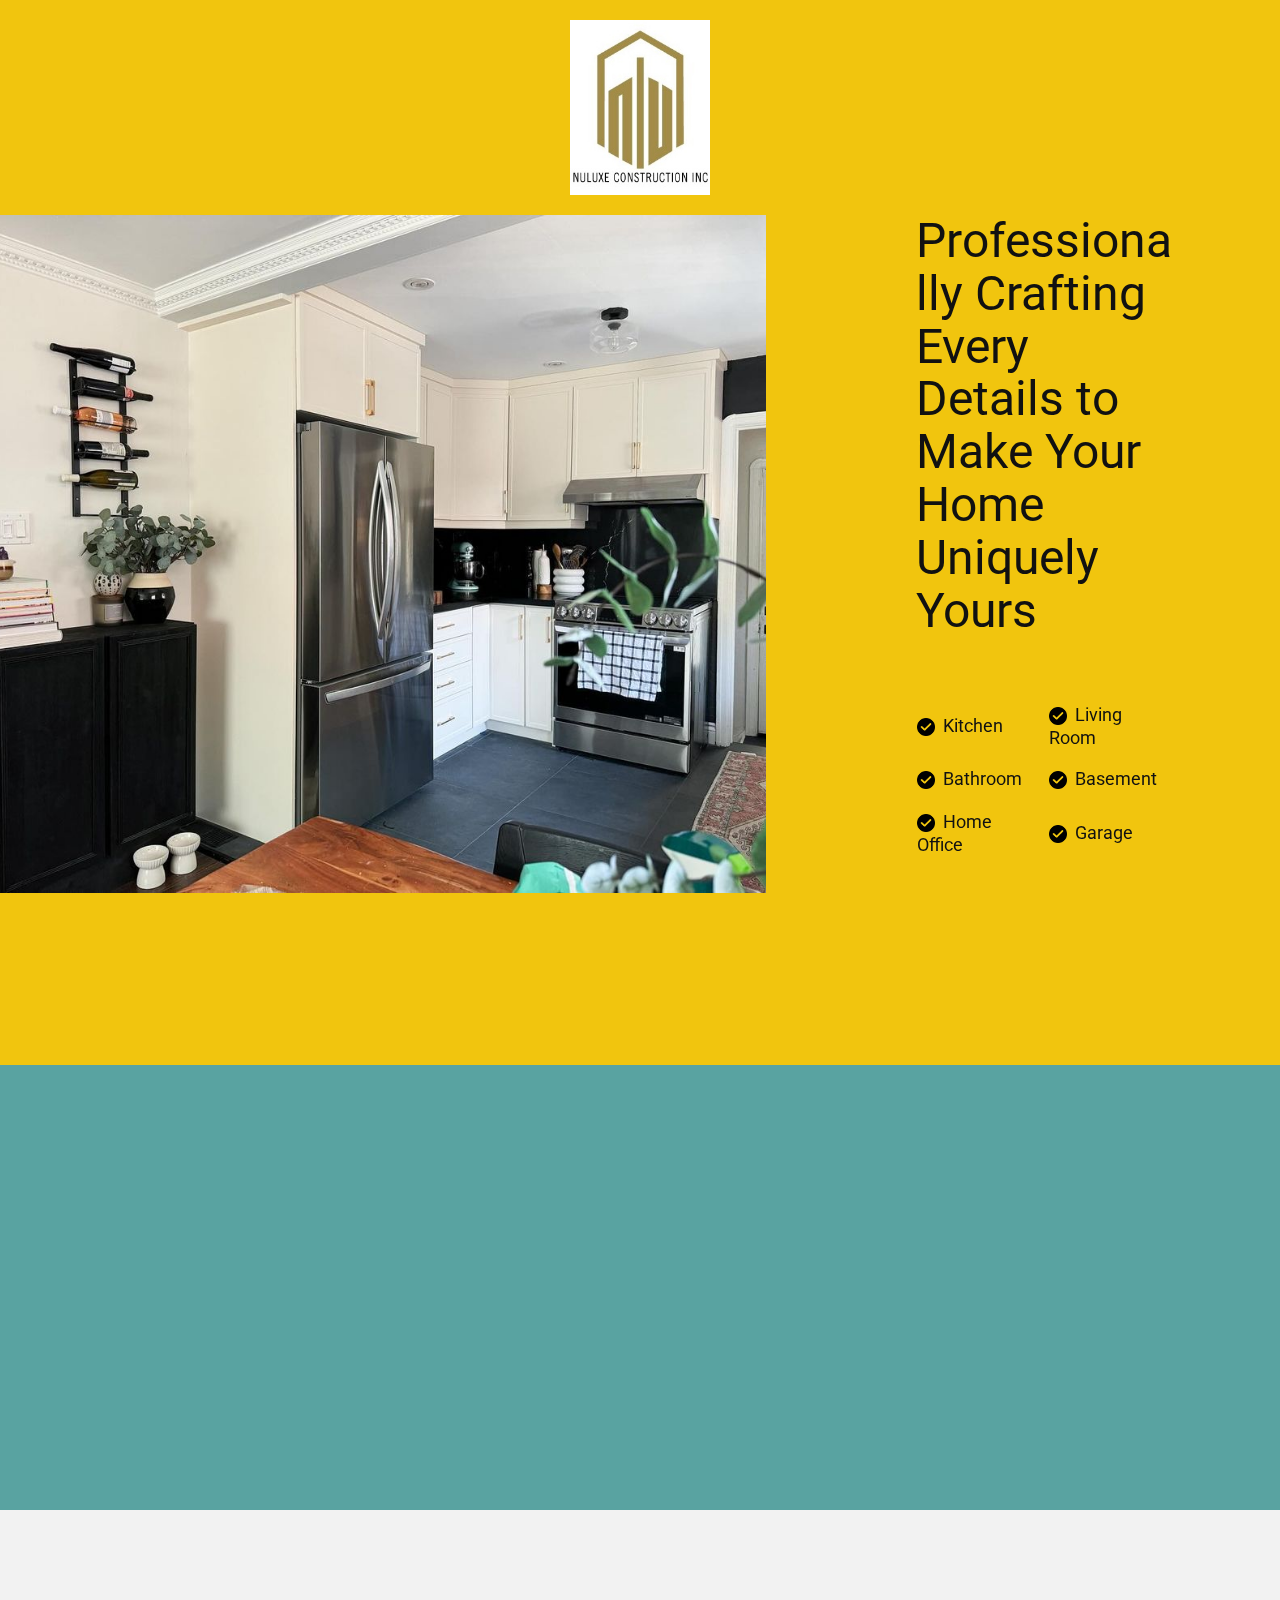
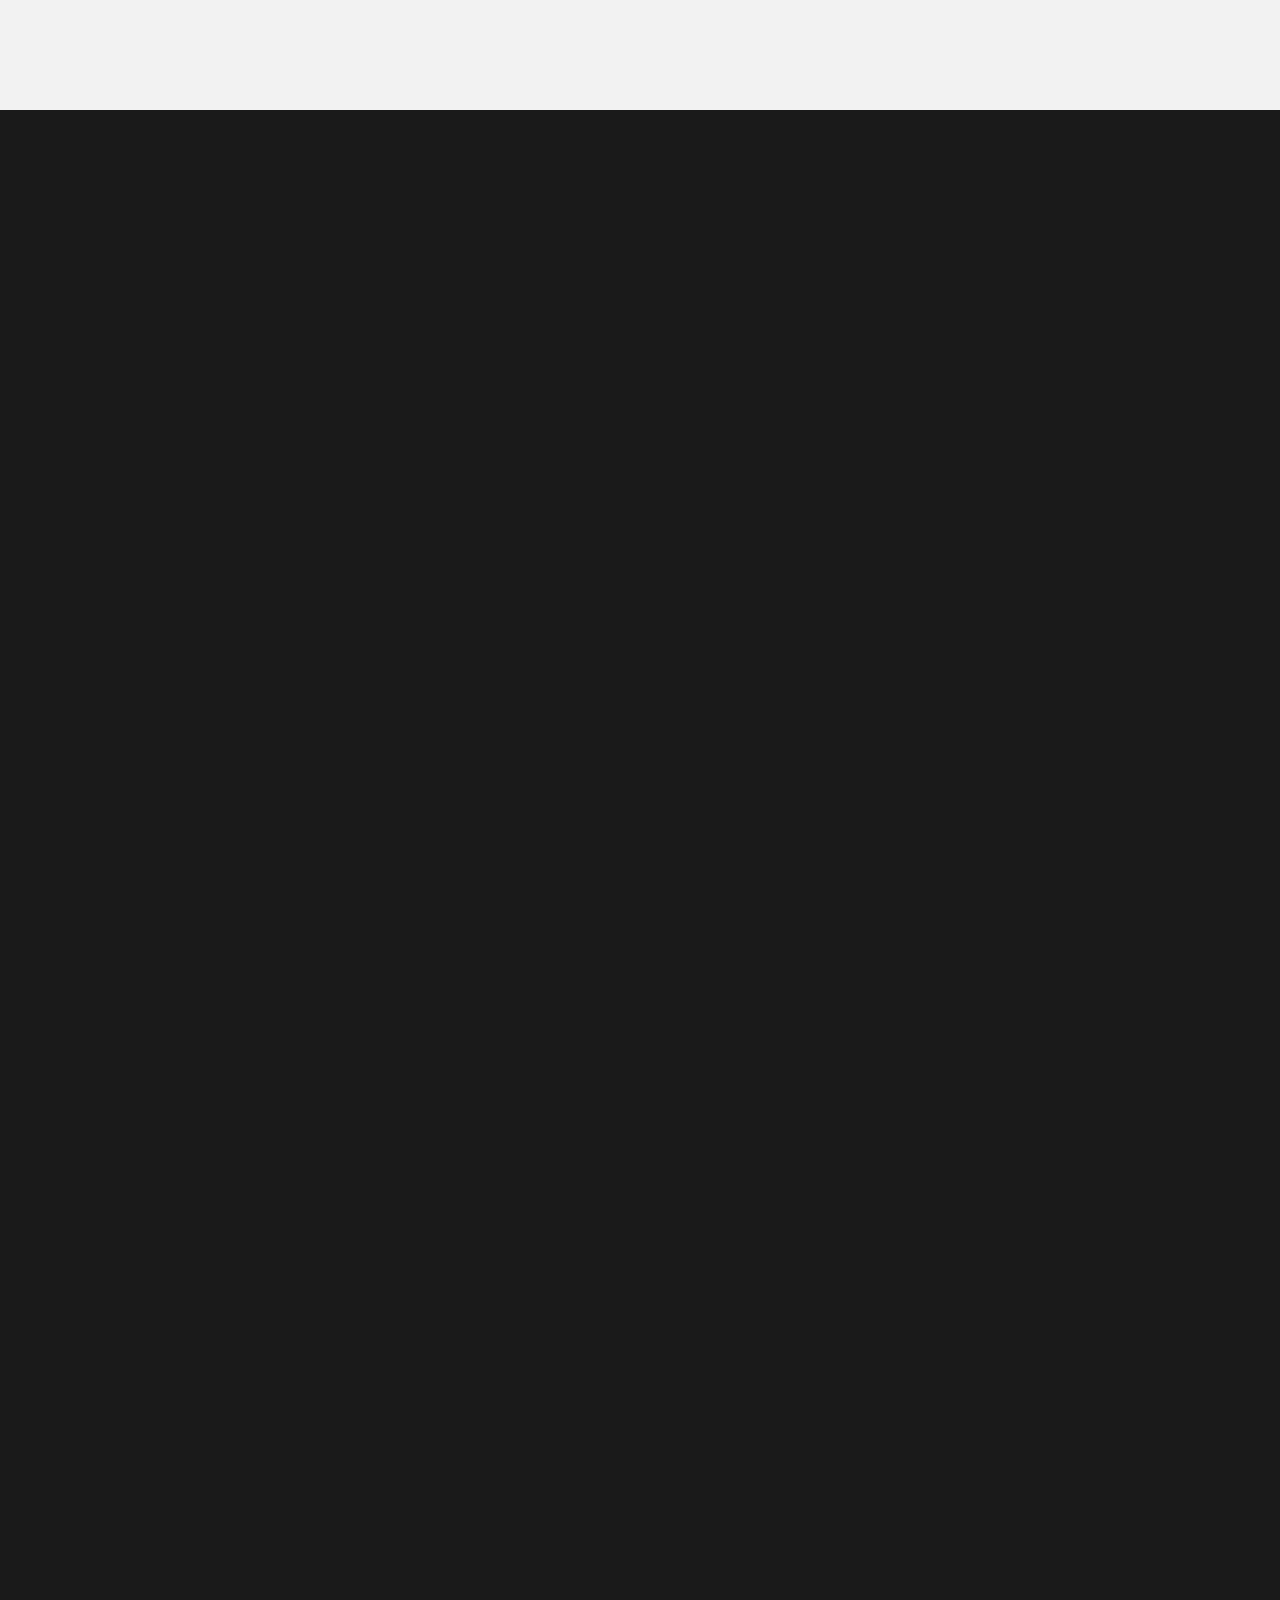
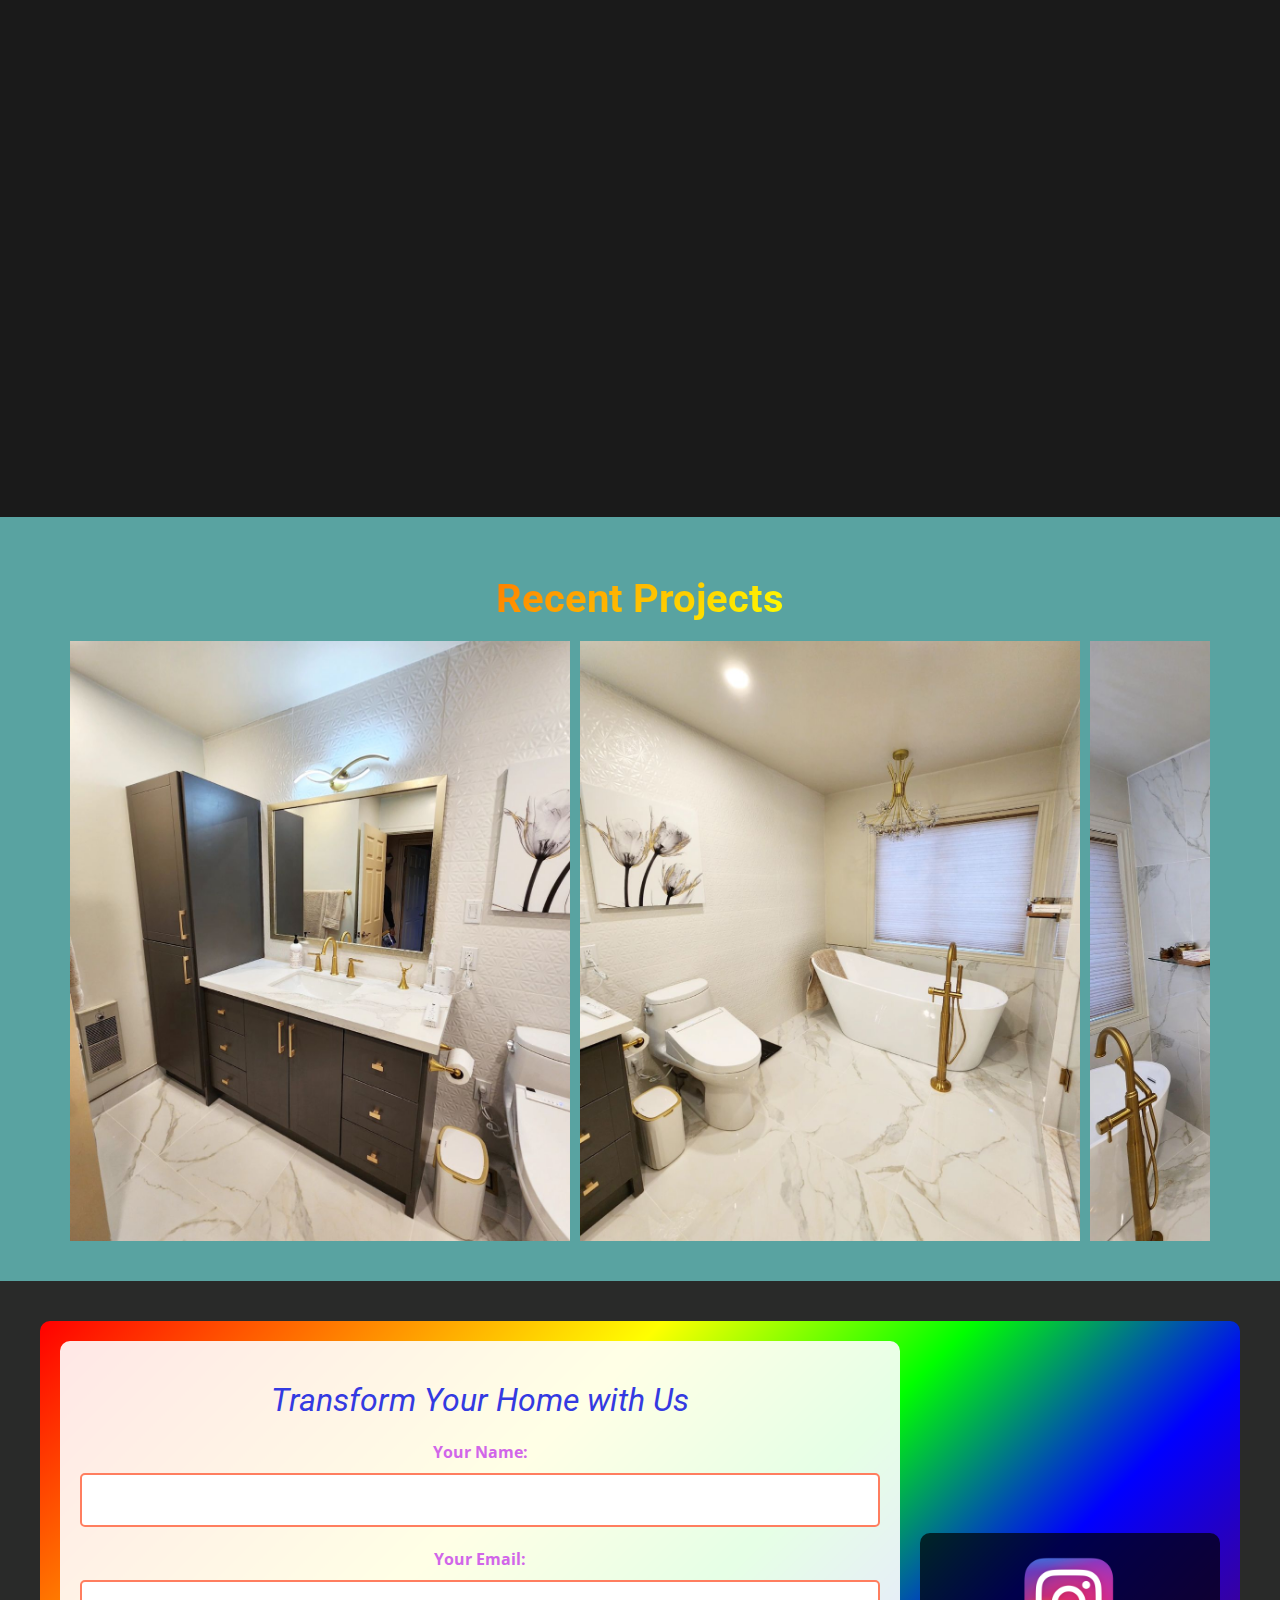
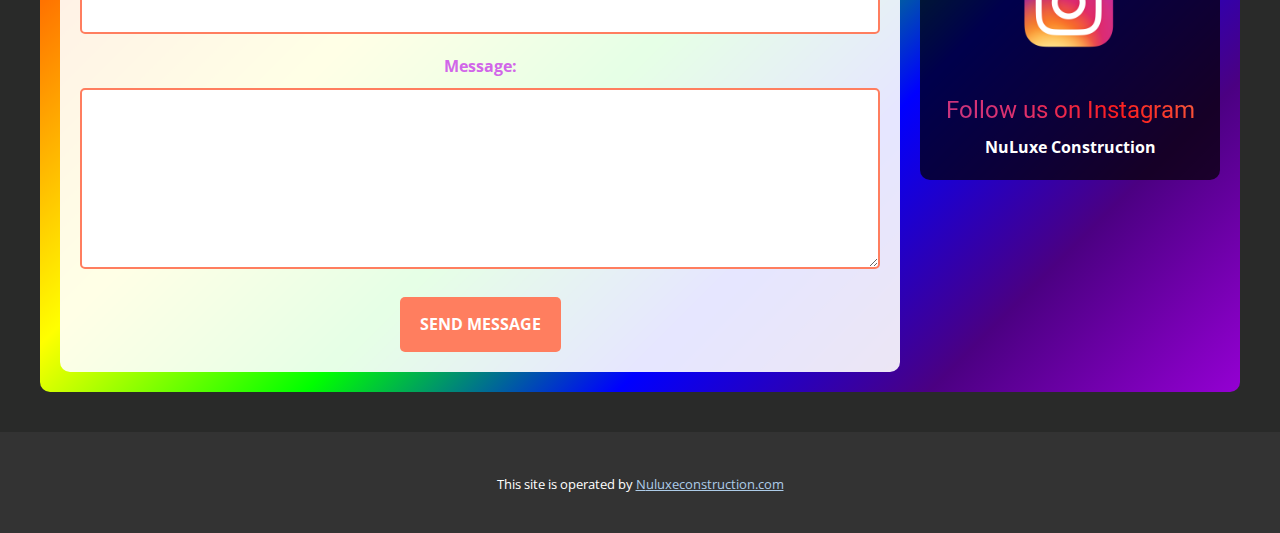
<file: index.html>
<!DOCTYPE html>
<html style="font-size: 20px;" lang="en"><head>
    <meta name="viewport" content="width=device-width, initial-scale=1.0">
    <meta charset="utf-8">
    <meta name="keywords" content="​Reliable, Trusted, and Professional Services, ​Repairing services, Home Repair Services, INTUITIVE">
    <meta name="description" content="">
    <title>Home</title>
    <link rel="stylesheet" href="nicepage.css" media="screen">
<link rel="stylesheet" href="index.css" media="screen">
    <script class="u-script" type="text/javascript" src="jquery.js" defer=""></script>
    <script class="u-script" type="text/javascript" src="nicepage.js" defer=""></script>
    <meta name="generator" content="Nicepage 6.15.2, nicepage.com">
    <meta name="referrer" content="origin">
    <link id="u-theme-google-font" rel="stylesheet" href="https://fonts.googleapis.com/css?family=Roboto:100,100i,300,300i,400,400i,500,500i,700,700i,900,900i|Open+Sans:300,300i,400,400i,500,500i,600,600i,700,700i,800,800i">
    <link id="u-page-google-font" rel="stylesheet" href="https://fonts.googleapis.com/css?family=Montserrat:100,100i,200,200i,300,300i,400,400i,500,500i,600,600i,700,700i,800,800i,900,900i|Titillium+Web:200,200i,300,300i,400,400i,600,600i,700,700i,900">
    
    <script type="application/ld+json">{
      "@context": "http://schema.org",
      "@type": "Organization",
      "name": "",
      "logo": "images/nuluxeconstruction.png"
    }</script>
    <meta name="theme-color" content="#478ac9">
    <meta property="og:title" content="Home">
    <meta property="og:type" content="website">
  <meta data-intl-tel-input-cdn-path="intlTelInput/"></head>
  <body data-home-page="Home.html" data-home-page-title="Home" data-path-to-root="./" data-include-products="false" class="u-body u-xl-mode" data-lang="en">


    <!-- Header Logo Section -->
    <header class="u-clearfix u-header u-header" id="sec-3b89">
      <div class="u-clearfix u-sheet u-valign-middle u-sheet-1"> 
        <a href="#" class="u-image u-logo u-image-0">
          <img src="images/nuluxeconstruction.jpeg" class="u-logo-image u-logo-image-1">
        </a>  
      </div>
    </header>


    <!-- Image + Slogan Section -->
    <section class="u-align-center u-clearfix u-palette-3-base u-section-1" id="carousel_efcd">
      <div class="data-layout-selected u-clearfix u-gutter-0 u-layout-wrap u-layout-wrap-1">
        <div class="u-gutter-0 u-layout">
          <div class="u-layout-row">
            <div class="u-container-style u-image u-layout-cell u-shape-rectangle u-size-34-lg u-size-38-xl u-size-60-md u-size-60-sm u-size-60-xs u-image-1" data-image-width="1295" data-image-height="1080" data-animation-name="customAnimationIn" data-animation-duration="1500" data-animation-delay="250">
              <div class="u-container-layout u-container-layout-1"></div>
            </div>
            <div class="u-container-align-left u-container-style u-layout-cell u-shape-rectangle u-size-22-xl u-size-26-lg u-size-60-md u-size-60-sm u-size-60-xs u-layout-cell-2">
              <div class="u-container-layout u-valign-middle u-container-layout-2">
                <h2 class="u-align-left u-text u-text-1" data-animation-name="customAnimationIn" data-animation-duration="2000" data-animation-delay="550">
                  Professionally Crafting Every Details to Make Your Home Uniquely Yours
                </h2>
                <p class="u-align-left u-text u-text-2" data-animation-name="customAnimationIn" data-animation-duration="1500" data-animation-delay="250">
                </p>
                <div class="u-expanded-width-lg u-expanded-width-xl u-list u-list-1">
                  <div class="u-repeater u-repeater-1">
                    <div class="u-container-align-left u-container-style u-list-item u-repeater-item u-list-item-1" data-animation-name="customAnimationIn" data-animation-duration="1500" data-animation-delay="500">
                      <div class="u-container-layout u-similar-container u-valign-middle u-container-layout-3">
                        <h6 class="u-align-left u-text u-text-default u-text-3"><span class="u-file-icon u-icon u-icon-1"><img src="images/711239.png" alt=""></span>&nbsp;Kitchen
                        </h6>
                      </div>
                    </div>
                    <div class="u-container-align-left u-container-style u-list-item u-repeater-item u-list-item-2" data-animation-name="customAnimationIn" data-animation-duration="1500" data-animation-delay="500">
                      <div class="u-container-layout u-similar-container u-valign-middle u-container-layout-4">
                        <h6 class="u-align-left u-text u-text-default u-text-4"><span class="u-file-icon u-icon u-icon-2"><img src="images/711239.png" alt=""></span>&nbsp;Living Room
                        </h6>
                      </div>
                    </div>
                    <div class="u-container-align-left u-container-style u-list-item u-repeater-item u-list-item-3" data-animation-name="customAnimationIn" data-animation-duration="1500" data-animation-delay="500">
                      <div class="u-container-layout u-similar-container u-valign-middle u-container-layout-5">
                        <h6 class="u-align-left u-text u-text-default u-text-5"><span class="u-file-icon u-icon u-icon-3"><img src="images/711239.png" alt=""></span>&nbsp;Bathroom
                        </h6>
                      </div>
                    </div>
                    <div class="u-container-style u-list-item u-repeater-item u-list-item-4" data-animation-name="customAnimationIn" data-animation-duration="1500" data-animation-delay="500">
                      <div class="u-container-layout u-similar-container u-valign-middle u-container-layout-6">
                        <h6 class="u-align-left u-text u-text-default u-text-6"><span class="u-file-icon u-icon u-icon-4"><img src="images/711239.png" alt=""></span>&nbsp;Basement
                        </h6>
                      </div>
                    </div>
                    <div class="u-container-align-left u-container-style u-list-item u-repeater-item u-list-item-1" data-animation-name="customAnimationIn" data-animation-duration="1500" data-animation-delay="500">
                      <div class="u-container-layout u-similar-container u-valign-middle u-container-layout-3">
                        <h6 class="u-align-left u-text u-text-default u-text-3"><span class="u-file-icon u-icon u-icon-1"><img src="images/711239.png" alt=""></span>&nbsp;Home Office
                        </h6>
                      </div>
                    </div>
                    <div class="u-container-align-left u-container-style u-list-item u-repeater-item u-list-item-1" data-animation-name="customAnimationIn" data-animation-duration="1500" data-animation-delay="500">
                      <div class="u-container-layout u-similar-container u-valign-middle u-container-layout-3">
                        <h6 class="u-align-left u-text u-text-default u-text-3"><span class="u-file-icon u-icon u-icon-1"><img src="images/711239.png" alt=""></span>&nbsp;Garage
                        </h6>
                      </div>
                    </div>
                  </div>
                </div>
              </div>
            </div>
          </div>
        </div>
      </div>
    </section>


    <!-- Repairing Services Section -->
    <section class="u-align-center u-clearfix u-grey-5 u-section-4" id="carousel_665a">
      <div class="u-container-style u-expanded-width-lg u-expanded-width-md u-expanded-width-sm u-expanded-width-xl u-group u-image u-image-1" data-image-width="1980" data-image-height="1132">
        <div class="u-container-layout u-valign-top u-container-layout-1">
          <h2 class="u-align-center u-text u-text-body-alt-color u-text-default u-text-1" data-animation-name="customAnimationIn" data-animation-duration="1500" data-animation-delay="0"> Repairing services <br>
          </h2>
        </div>
      </div>
      <div class="u-list u-list-1">
        <div class="u-repeater u-repeater-1">
          <div class="u-align-left u-container-style u-list-item u-repeater-item u-shape-rectangle u-white u-list-item-1" data-animation-name="customAnimationIn" data-animation-duration="1500" data-animation-delay="250">
            <div class="u-container-layout u-similar-container u-container-layout-2"><span class="u-file-icon u-icon u-icon-circle u-palette-3-base u-icon-1" data-animation-name="customAnimationIn" data-animation-duration="1500" data-animation-delay="500"><img src="images/1107201-e9a29c3d.png" alt=""></span>
              <h4 class="u-custom-font u-font-montserrat u-text u-text-2">Remodeling</h4>
              <p class="u-text u-text-3">Updating, Altering, or Improving Existing Spaces within a Home to Enhance Functionality, Aesthetics, or Both</p>
              <!-- <a href="#" class="u-border-1 u-border-active-black u-border-hover-black u-border-no-left u-border-no-right u-border-no-top u-border-palette-3-base u-bottom-left-radius-0 u-bottom-right-radius-0 u-btn u-button-style u-none u-radius-0 u-text-active-black u-text-body-color u-text-hover-black u-top-left-radius-0 u-top-right-radius-0 u-btn-1">more</a> -->
            </div>
          </div>
          <div class="u-align-left u-container-style u-list-item u-repeater-item u-shape-rectangle u-video-cover u-white u-list-item-2" data-animation-name="customAnimationIn" data-animation-duration="1500" data-animation-delay="250">
            <div class="u-container-layout u-similar-container u-container-layout-3"><span class="u-file-icon u-icon u-icon-circle u-palette-3-base u-icon-2" data-animation-name="customAnimationIn" data-animation-duration="1500" data-animation-delay="500"><img src="images/422315-41c69177.png" alt=""></span>
              <h4 class="u-custom-font u-font-montserrat u-text u-text-4"> Flooring</h4>
              <p class="u-text u-text-5">Installation, Repair, or Replacement of the Surface Material (such as Wood, Tile, or Carpet) that Covers the Floors of a Building.</p>
              <!-- <a href="#" class="u-border-1 u-border-active-black u-border-hover-black u-border-no-left u-border-no-right u-border-no-top u-border-palette-3-base u-bottom-left-radius-0 u-bottom-right-radius-0 u-btn u-button-style u-none u-radius-0 u-text-active-black u-text-body-color u-text-hover-black u-top-left-radius-0 u-top-right-radius-0 u-btn-2">more</a> -->
            </div>
          </div>
          <div class="u-align-left u-container-style u-list-item u-repeater-item u-shape-rectangle u-video-cover u-white u-list-item-3" data-animation-name="customAnimationIn" data-animation-duration="1500" data-animation-delay="250">
            <div class="u-container-layout u-similar-container u-container-layout-4"><span class="u-file-icon u-icon u-icon-circle u-palette-3-base u-icon-3" data-animation-name="customAnimationIn" data-animation-duration="1500" data-animation-delay="500"><img src="images/5035738-b8cf2e83.png" alt=""></span>
              <h4 class="u-custom-font u-font-montserrat u-text u-text-6"> Painting</h4>
              <p class="u-text u-text-7">Applying a Fresh Coat of Paint to Interior or Exterior Surfaces to Improve Appearance, Protect Surfaces, or Update the Color Scheme</p>
              <!-- <a href="#" class="u-border-1 u-border-active-black u-border-hover-black u-border-no-left u-border-no-right u-border-no-top u-border-palette-3-base u-bottom-left-radius-0 u-bottom-right-radius-0 u-btn u-button-style u-none u-radius-0 u-text-active-black u-text-body-color u-text-hover-black u-top-left-radius-0 u-top-right-radius-0 u-btn-3">more</a> -->
            </div>
          </div>
          <div class="u-align-left u-container-style u-list-item u-repeater-item u-shape-rectangle u-video-cover u-white u-list-item-4" data-animation-name="customAnimationIn" data-animation-duration="1500" data-animation-delay="250">
            <div class="u-container-layout u-similar-container u-container-layout-5"><span class="u-file-icon u-icon u-icon-circle u-palette-3-base u-icon-4" data-animation-name="customAnimationIn" data-animation-duration="1500" data-animation-delay="500"><img src="images/7315554-2b85bfeb.png" alt=""></span>
              <h4 class="u-custom-font u-font-montserrat u-text u-text-8"> Electrical Work</h4>
              <p class="u-text u-text-9">Installation, Repair, or Maintenance of Electrical Systems, Wiring, Fixtures, and Outlets to Ensure Safe and Efficient Power Distribution in a Building</p>
              <!-- <a href="#" class="u-border-1 u-border-active-black u-border-hover-black u-border-no-left u-border-no-right u-border-no-top u-border-palette-3-base u-bottom-left-radius-0 u-bottom-right-radius-0 u-btn u-button-style u-none u-radius-0 u-text-active-black u-text-body-color u-text-hover-black u-top-left-radius-0 u-top-right-radius-0 u-btn-4">more</a> -->
            </div>
          </div>
        </div>
      </div> 
    </section>


    <!-- What We Offer Section -->
    <section class="u-clearfix u-container-align-center u-grey-90 u-section-5" id="carousel_d18c">
      <div class="u-container-align-center u-container-style u-group u-image u-image-1" data-image-width="1980" data-image-height="1132">
        <div class="u-container-layout u-valign-top-lg u-valign-top-md u-valign-top-sm u-valign-top-xl u-container-layout-1">
            <h2 class="u-align-center u-text u-text-default u-text-1" 
                style="color: white;" 
                data-animation-name="customAnimationIn" 
                data-animation-duration="1500">
                What We Offer
            </h2>
        </div>
      </div>
      <div class="u-list u-list-1">
        <div class="u-repeater u-repeater-1">
          <div class="u-container-align-center u-container-style u-list-item u-repeater-item u-shape-rectangle u-white u-list-item-1" data-animation-name="customAnimationIn" data-animation-duration="1500">
            <div class="u-container-layout u-similar-container u-container-layout-2">
              <img class="u-expanded-width u-image u-image-default u-image-2" src="images/22.jpg" alt="" data-image-width="1380" data-image-height="920" data-animation-name="customAnimationIn" data-animation-duration="1500" data-animation-delay="500">
              <h4 class="u-align-center u-text u-text-2">Kitchen Repair</h4>
              <p class="u-align-center u-text u-text-3"> Ensuring Your Space is Functional and Visually Appealing, from Fixing Cabinets to Addressing Appliance Issues</p>
              <!-- <a href="#" class="u-border-1 u-border-active-black u-border-hover-black u-border-no-left u-border-no-right u-border-no-top u-border-palette-3-base u-bottom-left-radius-0 u-bottom-right-radius-0 u-btn u-button-style u-none u-radius-0 u-text-active-black u-text-body-color u-text-hover-black u-top-left-radius-0 u-top-right-radius-0 u-btn-1">more</a> -->
            </div>
          </div>
          <div class="u-container-align-center u-container-style u-list-item u-repeater-item u-shape-rectangle u-video-cover u-white u-list-item-2" data-animation-name="customAnimationIn" data-animation-duration="1500">
            <div class="u-container-layout u-similar-container u-container-layout-3">
              <img class="u-expanded-width u-image u-image-default u-image-3" src="images/436.jpg" alt="" data-image-width="1380" data-image-height="918" data-animation-name="customAnimationIn" data-animation-duration="1500" data-animation-delay="500">
              <h4 class="u-align-center u-text u-text-4"> Countertop Repair</h4>
              <p class="u-align-center u-text u-text-5"> Restores the Beauty and Durability of Your Surfaces, Whether They're Granite, Marble, or Laminate </p>
              <!-- <a href="#" class="u-border-1 u-border-active-black u-border-hover-black u-border-no-left u-border-no-right u-border-no-top u-border-palette-3-base u-bottom-left-radius-0 u-bottom-right-radius-0 u-btn u-button-style u-none u-radius-0 u-text-active-black u-text-body-color u-text-hover-black u-top-left-radius-0 u-top-right-radius-0 u-btn-2">more</a> -->
            </div>
          </div>
          <div class="u-container-align-center u-container-style u-list-item u-repeater-item u-shape-rectangle u-video-cover u-white u-list-item-3" data-animation-name="customAnimationIn" data-animation-duration="1500">
            <div class="u-container-layout u-similar-container u-container-layout-4">
              <img class="u-expanded-width u-image u-image-default u-image-4" src="images/erer.jpg" alt="" data-image-width="700" data-image-height="593" data-animation-name="customAnimationIn" data-animation-duration="1500" data-animation-delay="500">
              <h4 class="u-align-center u-text u-text-6"> Painting Repair</h4>
              <p class="u-align-center u-text u-text-7"> Provide Expert Painting Repair Services to Fix Chips, Cracks, and Peeling, Leaving Your Walls With a Smooth, Flawless Finish </p>
              <!-- <a href="#" class="u-border-1 u-border-active-black u-border-hover-black u-border-no-left u-border-no-right u-border-no-top u-border-palette-3-base u-bottom-left-radius-0 u-bottom-right-radius-0 u-btn u-button-style u-none u-radius-0 u-text-active-black u-text-body-color u-text-hover-black u-top-left-radius-0 u-top-right-radius-0 u-btn-3">more</a> -->
            </div>
          </div>
          <div class="u-container-align-center u-container-style u-list-item u-repeater-item u-shape-rectangle u-video-cover u-white u-list-item-4" data-animation-name="customAnimationIn" data-animation-duration="1500">
            <div class="u-container-layout u-similar-container u-container-layout-5">
              <img class="u-expanded-width u-image u-image-default u-image-5" src="images/422.jpg" alt="" data-image-width="800" data-image-height="636" data-animation-name="customAnimationIn" data-animation-duration="1500" data-animation-delay="500">
              <h4 class="u-align-center u-text u-text-8">Wall Repair</h4>
              <p class="u-align-center u-text u-text-9"> Address Cracks, Holes, and Water Damage, Restoring the Integrity and Appearance of Your Interior Spaces </p>
              <!-- <a href="#" class="u-border-1 u-border-active-black u-border-hover-black u-border-no-left u-border-no-right u-border-no-top u-border-palette-3-base u-bottom-left-radius-0 u-bottom-right-radius-0 u-btn u-button-style u-none u-radius-0 u-text-active-black u-text-body-color u-text-hover-black u-top-left-radius-0 u-top-right-radius-0 u-btn-4">more</a> -->
            </div>
          </div>
          <div class="u-container-align-center u-container-style u-list-item u-repeater-item u-shape-rectangle u-video-cover u-white u-list-item-5" data-animation-name="customAnimationIn" data-animation-duration="1500">
            <div class="u-container-layout u-similar-container u-container-layout-6">
              <img class="u-expanded-width u-image u-image-default u-image-6" src="images/r3.jpg" alt="" data-image-width="800" data-image-height="636" data-animation-name="customAnimationIn" data-animation-duration="1500" data-animation-delay="500">
              <h4 class="u-align-center u-text u-text-10"> Flooring Repair</h4>
              <p class="u-align-center u-text u-text-11"> Solutions to Fix Scratches, Dents, and Other Damages, Ensuring Your Floors Look as Good as New </p>
              <!-- <a href="#" class="u-border-1 u-border-active-black u-border-hover-black u-border-no-left u-border-no-right u-border-no-top u-border-palette-3-base u-bottom-left-radius-0 u-bottom-right-radius-0 u-btn u-button-style u-none u-radius-0 u-text-active-black u-text-body-color u-text-hover-black u-top-left-radius-0 u-top-right-radius-0 u-btn-5">more</a> -->
            </div>
          </div>
          <div class="u-container-align-center u-container-style u-list-item u-repeater-item u-shape-rectangle u-video-cover u-white u-list-item-6" data-animation-name="customAnimationIn" data-animation-duration="1500">
            <div class="u-container-layout u-similar-container u-container-layout-7">
              <img class="u-expanded-width u-image u-image-default u-image-7" src="images/7883.jpg" alt="" data-image-width="800" data-image-height="636" data-animation-name="customAnimationIn" data-animation-duration="1500" data-animation-delay="500">
              <h4 class="u-align-center u-text u-text-12"> Electrical Repair</h4>
              <p class="u-align-center u-text u-text-13"> Service Cover Everything From Fixing Faulty Wiring to Installing New Outlets, Keeping Your Home Safe and Powered </p>
              <!-- <a href="#" class="u-border-1 u-border-active-black u-border-hover-black u-border-no-left u-border-no-right u-border-no-top u-border-palette-3-base u-bottom-left-radius-0 u-bottom-right-radius-0 u-btn u-button-style u-none u-radius-0 u-text-active-black u-text-body-color u-text-hover-black u-top-left-radius-0 u-top-right-radius-0 u-btn-6">more</a> -->
            </div>
          </div>
          <div class="u-container-align-center u-container-style u-list-item u-repeater-item u-shape-rectangle u-video-cover u-white u-list-item-7" data-animation-name="customAnimationIn" data-animation-duration="1500">
            <div class="u-container-layout u-similar-container u-container-layout-8">
              <img class="u-expanded-width u-image u-image-default u-image-8" src="images/4562.jpg" alt="" data-image-width="800" data-image-height="636" data-animation-name="customAnimationIn" data-animation-duration="1500" data-animation-delay="500">
              <h4 class="u-align-center u-text u-text-14"> Plumbing Repair</h4>
              <p class="u-align-center u-text u-text-15"> Service Address Leaks, Clogs, and Fixture Replacements to Keep Your Home's Water Systems Running Smoothly and Efficiently </p>
              <!-- <a href="#" class="u-border-1 u-border-active-black u-border-hover-black u-border-no-left u-border-no-right u-border-no-top u-border-palette-3-base u-bottom-left-radius-0 u-bottom-right-radius-0 u-btn u-button-style u-none u-radius-0 u-text-active-black u-text-body-color u-text-hover-black u-top-left-radius-0 u-top-right-radius-0 u-btn-7">more</a> -->
            </div>
          </div>
          <div class="u-container-align-center u-container-style u-list-item u-repeater-item u-shape-rectangle u-video-cover u-white u-list-item-8" data-animation-name="customAnimationIn" data-animation-duration="1500">
            <div class="u-container-layout u-similar-container u-container-layout-9">
              <img class="u-expanded-width u-image u-image-default u-image-9" src="images/wrrt.jpg" alt="" data-image-width="1010" data-image-height="864" data-animation-name="customAnimationIn" data-animation-duration="1500" data-animation-delay="500">
              <h4 class="u-align-center u-text u-text-16">General Handyman</h4>
              <p class="u-align-center u-text u-text-17"> Cover a Wide Range of Minor Repairs and Maintenance Tasks, Ensuring Your Home Remains in Top Condition</p>
              <!-- <a href="#" class="u-border-1 u-border-active-black u-border-hover-black u-border-no-left u-border-no-right u-border-no-top u-border-palette-3-base u-bottom-left-radius-0 u-bottom-right-radius-0 u-btn u-button-style u-none u-radius-0 u-text-active-black u-text-body-color u-text-hover-black u-top-left-radius-0 u-top-right-radius-0 u-btn-8">more</a> -->
            </div>
          </div>
          <div class="u-container-align-center u-container-style u-list-item u-repeater-item u-shape-rectangle u-video-cover u-white u-list-item-9" data-animation-name="customAnimationIn" data-animation-duration="1500">
            <div class="u-container-layout u-similar-container u-container-layout-10">
              <img class="u-expanded-width u-image u-image-default u-image-10" src="images/654.jpg" alt="" data-image-width="1010" data-image-height="864" data-animation-name="customAnimationIn" data-animation-duration="1500" data-animation-delay="500">
              <h4 class="u-align-center u-text u-text-18"> Cleaning</h4>
              <p class="u-align-center u-text u-text-19"> Service to Keep Your Home Spotless, From Deep Cleans to Regular Maintenance, Creating a Healthy and Welcoming Environment </p>
              <!-- <a href="#" class="u-border-1 u-border-active-black u-border-hover-black u-border-no-left u-border-no-right u-border-no-top u-border-palette-3-base u-bottom-left-radius-0 u-bottom-right-radius-0 u-btn u-button-style u-none u-radius-0 u-text-active-black u-text-body-color u-text-hover-black u-top-left-radius-0 u-top-right-radius-0 u-btn-9">more</a> -->
            </div>
          </div>
        </div>
      </div>
      <!-- <p class="u-align-center u-text u-text-20" data-animation-name="customAnimationIn" data-animation-duration="1500" data-animation-delay="750">Images from <a href="https://www.freepik.com" class="u-active-none u-border-1 u-border-active-palette-2-base u-border-hover-palette-2-base u-border-no-left u-border-no-right u-border-no-top u-border-white u-bottom-left-radius-0 u-bottom-right-radius-0 u-btn u-button-link u-button-style u-hover-none u-none u-radius-0 u-text-body-alt-color u-top-left-radius-0 u-top-right-radius-0 u-btn-10" target="_blank">Freepik</a> -->
      </p>
    </section>


    <!-- Recent Projects Section -->
    <section class="u-align-center u-clearfix u-container-align-center u-image u-shading u-section-6" id="sec-d47d">
      <div class="u-clearfix u-sheet u-valign-middle u-sheet-1">
        <h1 class="u-align-center u-text u-text-default u-title u-text-1">Recent Projects</h1>
        <div class="image-slider">
          <div class="image-container">
            <div class="image-wrapper">
              <!-- Add images here -->
              <img src="./images/project1.1.jpg" alt="Project 1">
              <img src="./images/project1.2.jpg" alt="Project 1">
              <img src="./images/project1.3.jpg" alt="Project 1">
              <img src="./images/project2.1.jpg" alt="Project 2">
              <img src="./images/project2.2.jpg" alt="Project 2">
              <img src="./images/project2.3.jpg" alt="Project 2">
              <img src="./images/project3.1.jpg" alt="Project 3">
              <img src="./images/project3.2.jpg" alt="Project 3">
              <img src="./images/project3.3.jpg" alt="Project 3">
              <img src="./images/project3.4.jpg" alt="Project 3">
              <img src="./images/project4.1.jpg" alt="Project 4">
              <img src="./images/project4.2.jpg" alt="Project 4">

              <!-- Duplicate the images for a continuous loop -->
              <img src="./images/project1.1.jpg" alt="Project 1">
              <img src="./images/project1.2.jpg" alt="Project 1">
              <img src="./images/project1.3.jpg" alt="Project 1">
              <img src="./images/project2.1.jpg" alt="Project 2">
              <img src="./images/project2.2.jpg" alt="Project 2">
              <img src="./images/project2.3.jpg" alt="Project 2">
              <img src="./images/project3.1.jpg" alt="Project 3">
              <img src="./images/project3.2.jpg" alt="Project 3">
              <img src="./images/project3.3.jpg" alt="Project 3">
              <img src="./images/project3.4.jpg" alt="Project 3">
              <img src="./images/project4.1.jpg" alt="Project 4">
              <img src="./images/project4.2.jpg" alt="Project 4">
            </div>
          </div>
        </div>
      </div>
    </section>
    <!-- <script src="script.js"></script> -->
  

    <!-- Contact Us Section -->
    <section class="contact-us u-section-7" id="contact-us">
      <div class="container">
        <div class="contact-layout">
          <!-- Contact Form -->
          <div class="contact-form">
            <h3>Transform Your Home with Us</h3>
            <form action="https://formspree.io/f/mpwadvlo" method="post">
              <label for="name">Your Name:</label>
              <input type="text" id="name" name="name" required>
              
              <label for="email">Your Email:</label>
              <input type="email" id="email" name="email" required>
              
              <label for="message">Message:</label>
              <textarea id="message" name="message" rows="6" required></textarea>
              
              <button type="submit" class="cta-btn cta-btn--send">Send Message</button>
            </form>
          </div>

          <!-- Instagram Contact -->
          <div class="instagram-contact">
            <img src="images/instagram.png" alt="Instagram Icon" class="icon">
            <h4 class="contact-title">Follow us on Instagram</h4>
            <a href="https://instagram.com/nuluxeconstructioninc" class="instagram-link">NuLuxe Construction</a>
          </div>
        </div>
      </div>
    </section>

  
    <!-- Footer section -->
    <section class="u-backlink u-clearfix u-grey-80">
      <p class="u-text">
        <span>This site is operated by </span>
        <a class="u-link" href="https://nuluxeconstruction.com/" target="_blank" rel="nofollow">
          <span>Nuluxeconstruction.com</span>
        </a>
      </p>
    </section>
  

  </body>
</html>
</file>
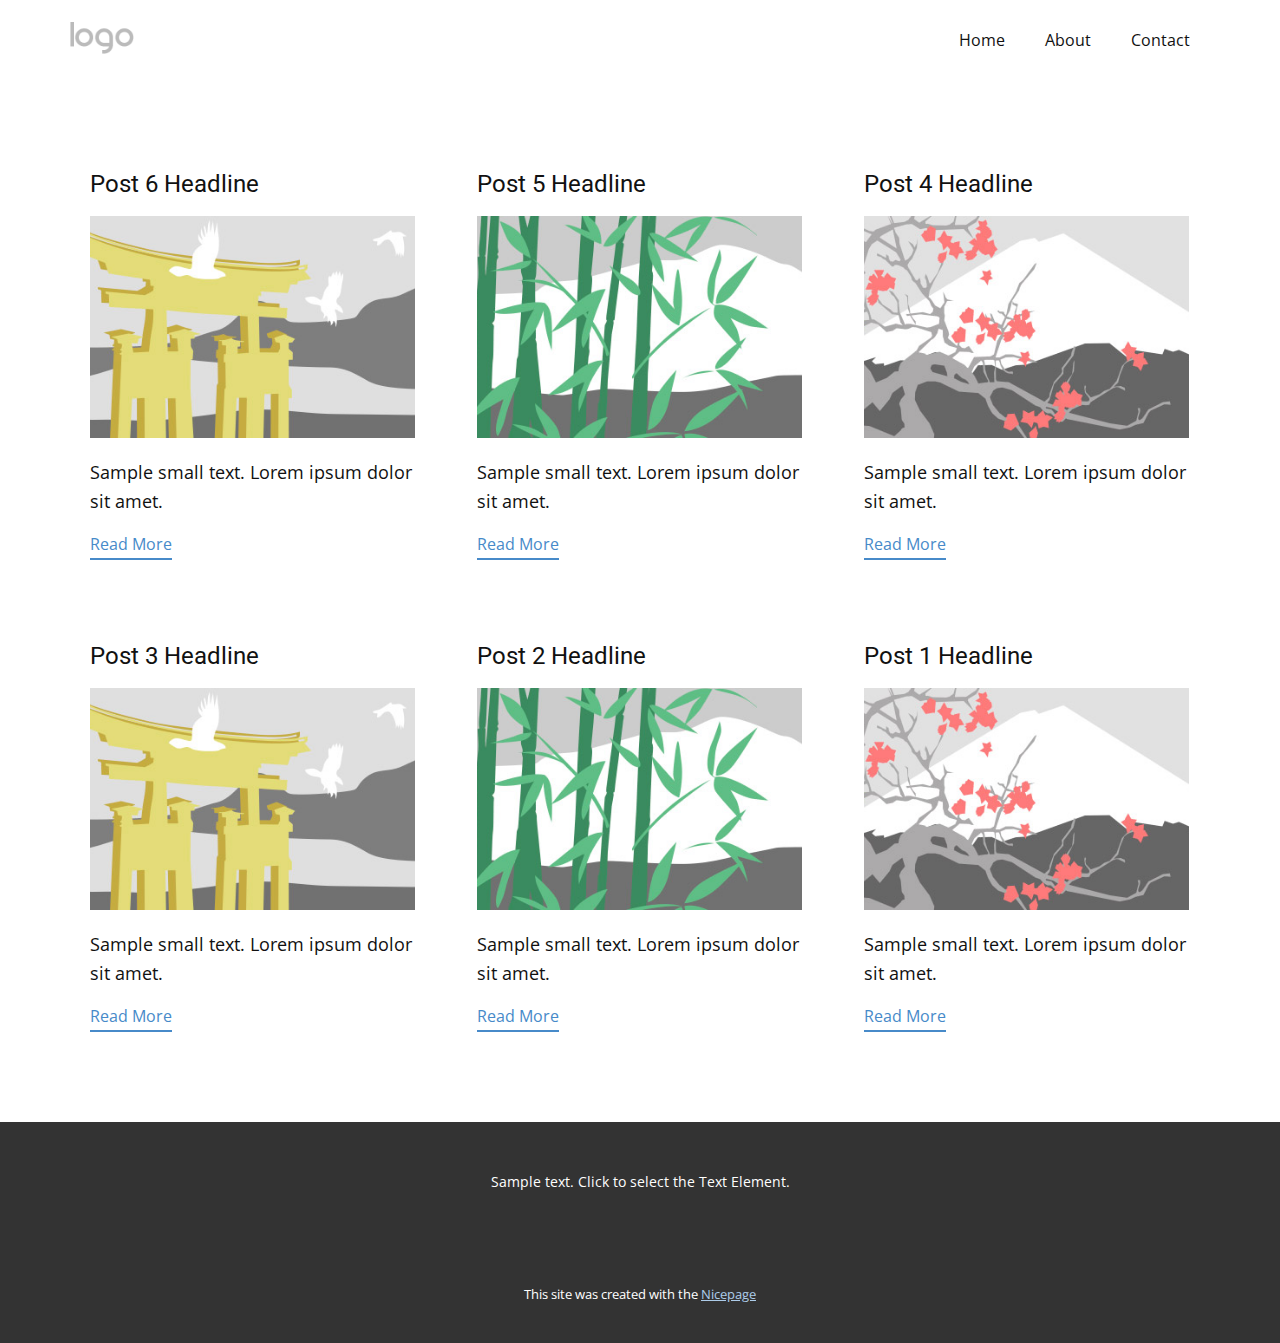
<file: blog/blog.html>
<!DOCTYPE html>
<html style="font-size: 16px;" lang="en"><head>
    <meta name="viewport" content="width=device-width, initial-scale=1.0">
    <meta charset="utf-8">
    <meta name="keywords" content="">
    <meta name="description" content="">
    <title>Blog</title>
    <link rel="stylesheet" href="../nicepage.css" media="screen">
<link rel="stylesheet" href="../Blog-Template.css" media="screen">
    <script class="u-script" type="text/javascript" src="../jquery.js" defer=""></script>
    <script class="u-script" type="text/javascript" src="../nicepage.js" defer=""></script>
    <meta name="generator" content="Nicepage 6.15.2, nicepage.com">
    <link id="u-theme-google-font" rel="stylesheet" href="https://fonts.googleapis.com/css?family=Roboto:100,100i,300,300i,400,400i,500,500i,700,700i,900,900i|Open+Sans:300,300i,400,400i,500,500i,600,600i,700,700i,800,800i">
    
    
    
    <script type="application/ld+json">{
		"@context": "http://schema.org",
		"@type": "Organization",
		"name": "",
		"logo": "images/default-logo.png"
}</script>
    <meta name="theme-color" content="#478ac9">
  <meta data-intl-tel-input-cdn-path="intlTelInput/"></head>
  <body data-path-to-root="./" data-include-products="false" class="u-body u-xl-mode" data-lang="en"><header class="u-clearfix u-header u-header" id="sec-3b89"><div class="u-clearfix u-sheet u-valign-middle u-sheet-1">
        <a href="#" class="u-image u-logo u-image-1">
          <img src="../images/default-logo.png" class="u-logo-image u-logo-image-1">
        </a>
        <nav class="u-menu u-menu-dropdown u-offcanvas u-menu-1">
          <div class="menu-collapse" style="font-size: 1rem; letter-spacing: 0px;">
            <a class="u-button-style u-custom-left-right-menu-spacing u-custom-padding-bottom u-custom-top-bottom-menu-spacing u-nav-link u-text-active-palette-1-base u-text-hover-palette-2-base" href="#">
              <svg class="u-svg-link" viewBox="0 0 24 24"><use xlink:href="#menu-hamburger"></use></svg>
              <svg class="u-svg-content" version="1.1" id="menu-hamburger" viewBox="0 0 16 16" x="0px" y="0px" xmlns:xlink="http://www.w3.org/1999/xlink" xmlns="http://www.w3.org/2000/svg"><g><rect y="1" width="16" height="2"></rect><rect y="7" width="16" height="2"></rect><rect y="13" width="16" height="2"></rect>
</g></svg>
            </a>
          </div>
          <div class="u-nav-container">
            <ul class="u-nav u-unstyled u-nav-1"><li class="u-nav-item"><a class="u-button-style u-nav-link u-text-active-palette-1-base u-text-hover-palette-2-base" href="../" style="padding: 10px 20px;">Home</a>
</li><li class="u-nav-item"><a class="u-button-style u-nav-link u-text-active-palette-1-base u-text-hover-palette-2-base" href="../About.html" style="padding: 10px 20px;">About</a>
</li><li class="u-nav-item"><a class="u-button-style u-nav-link u-text-active-palette-1-base u-text-hover-palette-2-base" href="../Contact.html" style="padding: 10px 20px;">Contact</a>
</li></ul>
          </div>
          <div class="u-nav-container-collapse">
            <div class="u-black u-container-style u-inner-container-layout u-opacity u-opacity-95 u-sidenav">
              <div class="u-inner-container-layout u-sidenav-overflow">
                <div class="u-menu-close"></div>
                <ul class="u-align-center u-nav u-popupmenu-items u-unstyled u-nav-2"><li class="u-nav-item"><a class="u-button-style u-nav-link" href="../">Home</a>
</li><li class="u-nav-item"><a class="u-button-style u-nav-link" href="../About.html">About</a>
</li><li class="u-nav-item"><a class="u-button-style u-nav-link" href="../Contact.html">Contact</a>
</li></ul>
              </div>
            </div>
            <div class="u-black u-menu-overlay u-opacity u-opacity-70"></div>
          </div>
        </nav>
      </div></header>
    <section class="u-clearfix u-section-1" id="sec-cb22">
      <div class="u-clearfix u-sheet u-valign-middle u-sheet-1"><!--blog--><!--blog_options_json--><!--{"type":"Recent","source":"","tags":"","count":""}--><!--/blog_options_json-->
        <div class="u-blog u-expanded-width u-repeater u-repeater-1"><!--blog_post-->
          <div class="u-blog-post u-container-style u-repeater-item u-white u-repeater-item-1">
            <div class="u-container-layout u-similar-container u-valign-top u-container-layout-1"><!--blog_post_header-->
              <h4 class="u-blog-control u-text u-text-1">
                <a class="u-post-header-link" href="../blog/post-5.html">Post 6 Headline</a>
              </h4><!--/blog_post_header--><!--blog_post_image-->
              <a class="u-post-header-link" href="../blog/post-5.html"><img alt="" class="u-blog-control u-expanded-width u-image u-image-default u-image-1" src="../images/8ad73f3c.jpeg"></a><!--/blog_post_image--><!--blog_post_content-->
              <div class="u-blog-control u-post-content u-text u-text-2 fr-view">Sample small text. Lorem ipsum dolor sit amet.</div><!--/blog_post_content--><!--blog_post_readmore-->
              <a href="../blog/post-5.html" class="u-blog-control u-border-2 u-border-palette-1-base u-btn u-btn-rectangle u-button-style u-none u-btn-1"><!--blog_post_readmore_content--><!--options_json--><!--{"content":"","defaultValue":"Read More"}--><!--/options_json-->Read More<!--/blog_post_readmore_content--></a><!--/blog_post_readmore-->
            </div>
          </div><div class="u-blog-post u-container-style u-repeater-item u-video-cover u-white">
            <div class="u-container-layout u-similar-container u-valign-top u-container-layout-2"><!--blog_post_header-->
              <h4 class="u-blog-control u-text u-text-3">
                <a class="u-post-header-link" href="../blog/post-4.html">Post 5 Headline</a>
              </h4><!--/blog_post_header--><!--blog_post_image-->
              <a class="u-post-header-link" href="../blog/post-4.html"><img alt="" class="u-blog-control u-expanded-width u-image u-image-default u-image-2" src="../images/68f64b9d.jpeg"></a><!--/blog_post_image--><!--blog_post_content-->
              <div class="u-blog-control u-post-content u-text u-text-4 fr-view">Sample small text. Lorem ipsum dolor sit amet.</div><!--/blog_post_content--><!--blog_post_readmore-->
              <a href="../blog/post-4.html" class="u-blog-control u-border-2 u-border-palette-1-base u-btn u-btn-rectangle u-button-style u-none u-btn-2"><!--blog_post_readmore_content--><!--options_json--><!--{"content":"","defaultValue":"Read More"}--><!--/options_json-->Read More<!--/blog_post_readmore_content--></a><!--/blog_post_readmore-->
            </div>
          </div><div class="u-blog-post u-container-style u-repeater-item u-video-cover u-white">
            <div class="u-container-layout u-similar-container u-valign-top u-container-layout-3"><!--blog_post_header-->
              <h4 class="u-blog-control u-text u-text-5">
                <a class="u-post-header-link" href="../blog/post-3.html">Post 4 Headline</a>
              </h4><!--/blog_post_header--><!--blog_post_image-->
              <a class="u-post-header-link" href="../blog/post-3.html"><img alt="" class="u-blog-control u-expanded-width u-image u-image-default u-image-3" src="../images/0fd3416c.jpeg"></a><!--/blog_post_image--><!--blog_post_content-->
              <div class="u-blog-control u-post-content u-text u-text-6 fr-view">Sample small text. Lorem ipsum dolor sit amet.</div><!--/blog_post_content--><!--blog_post_readmore-->
              <a href="../blog/post-3.html" class="u-blog-control u-border-2 u-border-palette-1-base u-btn u-btn-rectangle u-button-style u-none u-btn-3"><!--blog_post_readmore_content--><!--options_json--><!--{"content":"","defaultValue":"Read More"}--><!--/options_json-->Read More<!--/blog_post_readmore_content--></a><!--/blog_post_readmore-->
            </div>
          </div><div class="u-blog-post u-container-style u-repeater-item u-white u-repeater-item-1">
            <div class="u-container-layout u-similar-container u-valign-top u-container-layout-1"><!--blog_post_header-->
              <h4 class="u-blog-control u-text u-text-1">
                <a class="u-post-header-link" href="../blog/post-2.html">Post 3 Headline</a>
              </h4><!--/blog_post_header--><!--blog_post_image-->
              <a class="u-post-header-link" href="../blog/post-2.html"><img alt="" class="u-blog-control u-expanded-width u-image u-image-default u-image-1" src="../images/8ad73f3c.jpeg"></a><!--/blog_post_image--><!--blog_post_content-->
              <div class="u-blog-control u-post-content u-text u-text-2 fr-view">Sample small text. Lorem ipsum dolor sit amet.</div><!--/blog_post_content--><!--blog_post_readmore-->
              <a href="../blog/post-2.html" class="u-blog-control u-border-2 u-border-palette-1-base u-btn u-btn-rectangle u-button-style u-none u-btn-1"><!--blog_post_readmore_content--><!--options_json--><!--{"content":"","defaultValue":"Read More"}--><!--/options_json-->Read More<!--/blog_post_readmore_content--></a><!--/blog_post_readmore-->
            </div>
          </div><div class="u-blog-post u-container-style u-repeater-item u-video-cover u-white">
            <div class="u-container-layout u-similar-container u-valign-top u-container-layout-2"><!--blog_post_header-->
              <h4 class="u-blog-control u-text u-text-3">
                <a class="u-post-header-link" href="../blog/post-1.html">Post 2 Headline</a>
              </h4><!--/blog_post_header--><!--blog_post_image-->
              <a class="u-post-header-link" href="../blog/post-1.html"><img alt="" class="u-blog-control u-expanded-width u-image u-image-default u-image-2" src="../images/68f64b9d.jpeg"></a><!--/blog_post_image--><!--blog_post_content-->
              <div class="u-blog-control u-post-content u-text u-text-4 fr-view">Sample small text. Lorem ipsum dolor sit amet.</div><!--/blog_post_content--><!--blog_post_readmore-->
              <a href="../blog/post-1.html" class="u-blog-control u-border-2 u-border-palette-1-base u-btn u-btn-rectangle u-button-style u-none u-btn-2"><!--blog_post_readmore_content--><!--options_json--><!--{"content":"","defaultValue":"Read More"}--><!--/options_json-->Read More<!--/blog_post_readmore_content--></a><!--/blog_post_readmore-->
            </div>
          </div><div class="u-blog-post u-container-style u-repeater-item u-video-cover u-white">
            <div class="u-container-layout u-similar-container u-valign-top u-container-layout-3"><!--blog_post_header-->
              <h4 class="u-blog-control u-text u-text-5">
                <a class="u-post-header-link" href="../blog/post.html">Post 1 Headline</a>
              </h4><!--/blog_post_header--><!--blog_post_image-->
              <a class="u-post-header-link" href="../blog/post.html"><img alt="" class="u-blog-control u-expanded-width u-image u-image-default u-image-3" src="../images/0fd3416c.jpeg"></a><!--/blog_post_image--><!--blog_post_content-->
              <div class="u-blog-control u-post-content u-text u-text-6 fr-view">Sample small text. Lorem ipsum dolor sit amet.</div><!--/blog_post_content--><!--blog_post_readmore-->
              <a href="../blog/post.html" class="u-blog-control u-border-2 u-border-palette-1-base u-btn u-btn-rectangle u-button-style u-none u-btn-3"><!--blog_post_readmore_content--><!--options_json--><!--{"content":"","defaultValue":"Read More"}--><!--/options_json-->Read More<!--/blog_post_readmore_content--></a><!--/blog_post_readmore-->
            </div>
          </div><!--/blog_post--><!--blog_post-->
          <!--/blog_post--><!--blog_post-->
          <!--/blog_post-->
        </div><!--/blog-->
      </div>
    </section>
    
    
    
    <footer class="u-align-center u-clearfix u-footer u-grey-80 u-footer" id="sec-255f"><div class="u-clearfix u-sheet u-sheet-1">
        <p class="u-small-text u-text u-text-variant u-text-1">Sample text. Click to select the Text Element.</p>
      </div></footer>
    <section class="u-backlink u-clearfix u-grey-80">
      <p class="u-text">
        <span>This site was created with the </span>
        <a class="u-link" href="https://nicepage.com/" target="_blank" rel="nofollow">
          <span>Nicepage</span>
        </a>
      </p>
    </section>
  
</body></html>
</file>
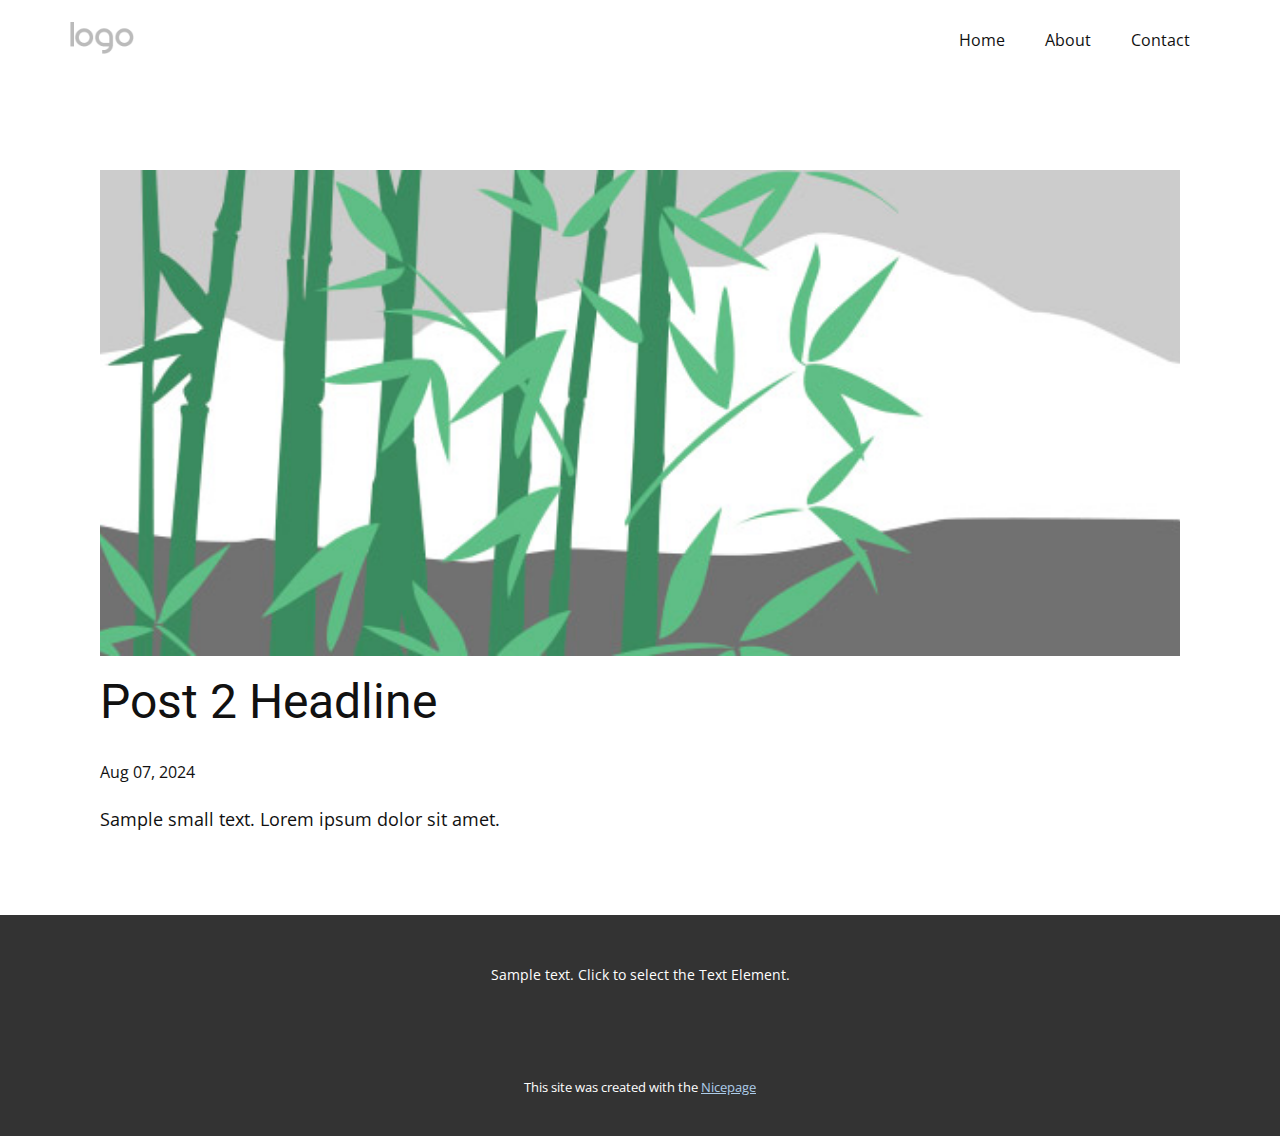
<file: blog/post-1.html>
<!DOCTYPE html>
<html style="font-size: 16px;" lang="en"><head>
    <meta name="viewport" content="width=device-width, initial-scale=1.0">
    <meta charset="utf-8">
    <meta name="keywords" content="Post 1 Headline">
    <meta name="description" content="">
    <title>Post 2 Headline</title>
    <link rel="stylesheet" href="../nicepage.css" media="screen">
<link rel="stylesheet" href="../Post-Template.css" media="screen">
    <script class="u-script" type="text/javascript" src="../jquery.js" defer=""></script>
    <script class="u-script" type="text/javascript" src="../nicepage.js" defer=""></script>
    <meta name="generator" content="Nicepage 6.15.2, nicepage.com">
    <link id="u-theme-google-font" rel="stylesheet" href="https://fonts.googleapis.com/css?family=Roboto:100,100i,300,300i,400,400i,500,500i,700,700i,900,900i|Open+Sans:300,300i,400,400i,500,500i,600,600i,700,700i,800,800i">
    
    
    
    <script type="application/ld+json">{
		"@context": "http://schema.org",
		"@type": "Organization",
		"name": "",
		"logo": "images/default-logo.png"
}</script>
    <meta name="theme-color" content="#478ac9">
  <meta data-intl-tel-input-cdn-path="intlTelInput/"></head>
  <body data-path-to-root="./" data-include-products="false" class="u-body u-xl-mode" data-lang="en"><header class="u-clearfix u-header u-header" id="sec-3b89"><div class="u-clearfix u-sheet u-valign-middle u-sheet-1">
        <a href="#" class="u-image u-logo u-image-1">
          <img src="../images/default-logo.png" class="u-logo-image u-logo-image-1">
        </a>
        <nav class="u-menu u-menu-dropdown u-offcanvas u-menu-1">
          <div class="menu-collapse" style="font-size: 1rem; letter-spacing: 0px;">
            <a class="u-button-style u-custom-left-right-menu-spacing u-custom-padding-bottom u-custom-top-bottom-menu-spacing u-nav-link u-text-active-palette-1-base u-text-hover-palette-2-base" href="#">
              <svg class="u-svg-link" viewBox="0 0 24 24"><use xlink:href="#menu-hamburger"></use></svg>
              <svg class="u-svg-content" version="1.1" id="menu-hamburger" viewBox="0 0 16 16" x="0px" y="0px" xmlns:xlink="http://www.w3.org/1999/xlink" xmlns="http://www.w3.org/2000/svg"><g><rect y="1" width="16" height="2"></rect><rect y="7" width="16" height="2"></rect><rect y="13" width="16" height="2"></rect>
</g></svg>
            </a>
          </div>
          <div class="u-nav-container">
            <ul class="u-nav u-unstyled u-nav-1"><li class="u-nav-item"><a class="u-button-style u-nav-link u-text-active-palette-1-base u-text-hover-palette-2-base" href="../" style="padding: 10px 20px;">Home</a>
</li><li class="u-nav-item"><a class="u-button-style u-nav-link u-text-active-palette-1-base u-text-hover-palette-2-base" href="../About.html" style="padding: 10px 20px;">About</a>
</li><li class="u-nav-item"><a class="u-button-style u-nav-link u-text-active-palette-1-base u-text-hover-palette-2-base" href="../Contact.html" style="padding: 10px 20px;">Contact</a>
</li></ul>
          </div>
          <div class="u-nav-container-collapse">
            <div class="u-black u-container-style u-inner-container-layout u-opacity u-opacity-95 u-sidenav">
              <div class="u-inner-container-layout u-sidenav-overflow">
                <div class="u-menu-close"></div>
                <ul class="u-align-center u-nav u-popupmenu-items u-unstyled u-nav-2"><li class="u-nav-item"><a class="u-button-style u-nav-link" href="../">Home</a>
</li><li class="u-nav-item"><a class="u-button-style u-nav-link" href="../About.html">About</a>
</li><li class="u-nav-item"><a class="u-button-style u-nav-link" href="../Contact.html">Contact</a>
</li></ul>
              </div>
            </div>
            <div class="u-black u-menu-overlay u-opacity u-opacity-70"></div>
          </div>
        </nav>
      </div></header>
    <section class="u-align-center u-clearfix u-section-1" id="sec-98fb">
      <div class="u-clearfix u-sheet u-valign-middle-md u-valign-middle-sm u-valign-middle-xs u-sheet-1"><!--post_details--><!--post_details_options_json--><!--{"source":""}--><!--/post_details_options_json--><!--blog_post-->
        <div class="u-container-style u-expanded-width u-post-details u-post-details-1">
          <div class="u-container-layout u-valign-middle u-container-layout-1"><!--blog_post_image-->
            <img alt="" class="u-blog-control u-expanded-width u-image u-image-default u-image-1" src="../images/68f64b9d.jpeg"><!--/blog_post_image--><!--blog_post_header-->
            <h2 class="u-blog-control u-text u-text-1">Post 2 Headline</h2><!--/blog_post_header--><!--blog_post_metadata-->
            <div class="u-blog-control u-metadata u-metadata-1"><!--blog_post_metadata_date-->
              <span class="u-meta-date u-meta-icon">Aug 07, 2024</span><!--/blog_post_metadata_date--><!--blog_post_metadata_category-->
              <!--/blog_post_metadata_category--><!--blog_post_metadata_comments-->
              <!--/blog_post_metadata_comments-->
            </div><!--/blog_post_metadata--><!--blog_post_content-->
            <div class="u-align-justify u-blog-control u-post-content u-text u-text-2 fr-view">
  Sample small text. Lorem ipsum dolor sit amet.
  </div><!--/blog_post_content-->
          </div>
        </div><!--/blog_post--><!--/post_details-->
      </div>
    </section>
    
    
    
    <footer class="u-align-center u-clearfix u-footer u-grey-80 u-footer" id="sec-255f"><div class="u-clearfix u-sheet u-sheet-1">
        <p class="u-small-text u-text u-text-variant u-text-1">Sample text. Click to select the Text Element.</p>
      </div></footer>
    <section class="u-backlink u-clearfix u-grey-80">
      <p class="u-text">
        <span>This site was created with the </span>
        <a class="u-link" href="https://nicepage.com/" target="_blank" rel="nofollow">
          <span>Nicepage</span>
        </a>
      </p>
    </section>
  
</body></html>
</file>
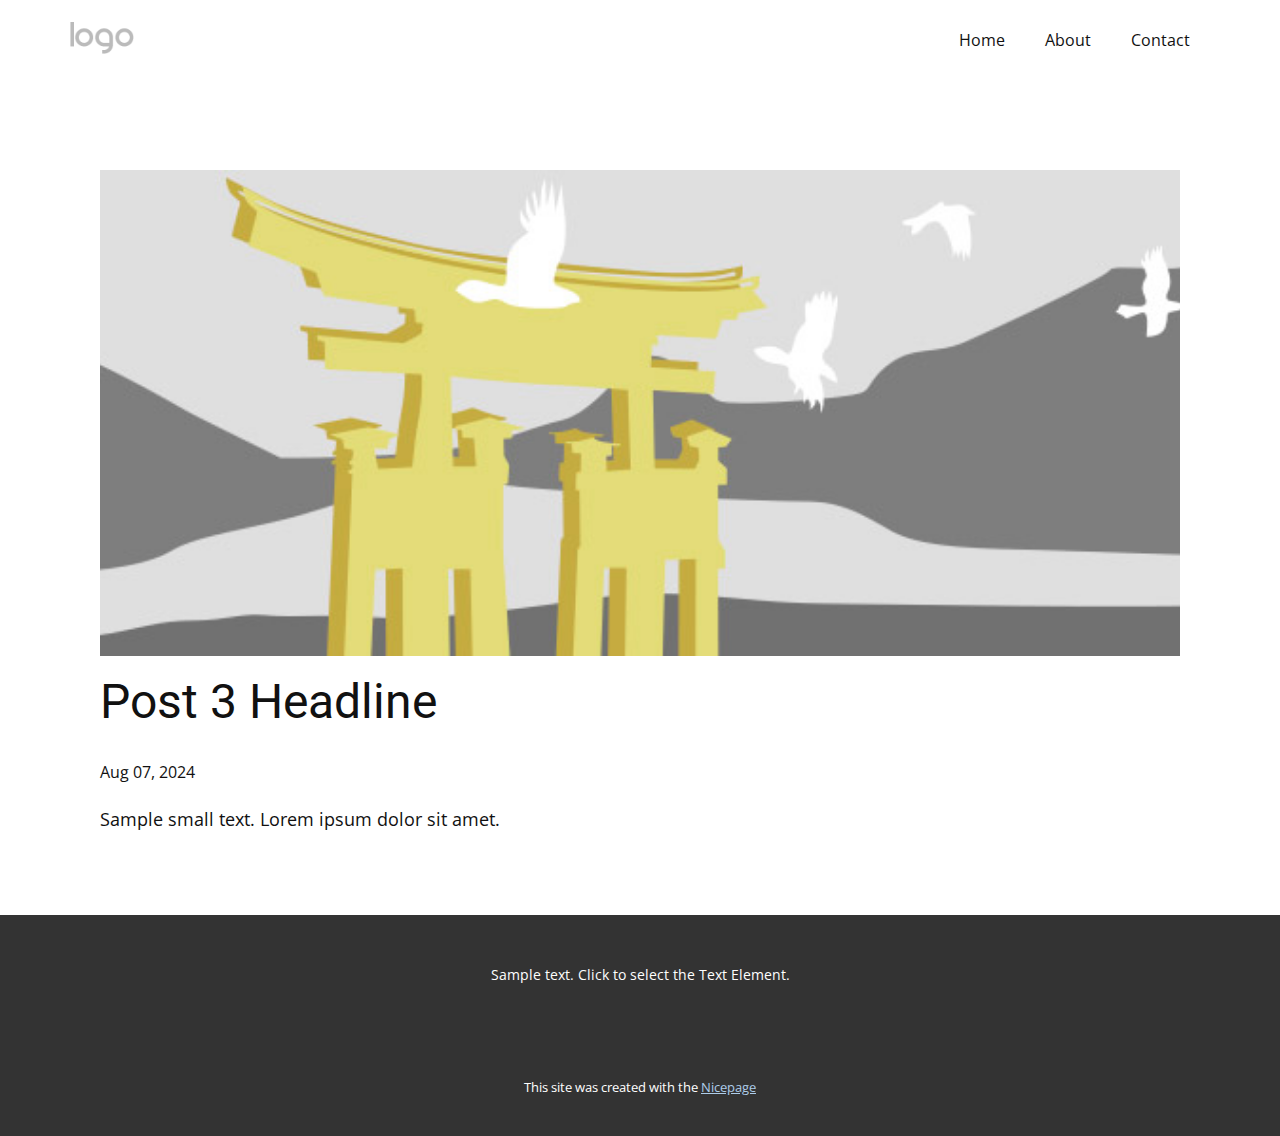
<file: blog/post-2.html>
<!DOCTYPE html>
<html style="font-size: 16px;" lang="en"><head>
    <meta name="viewport" content="width=device-width, initial-scale=1.0">
    <meta charset="utf-8">
    <meta name="keywords" content="Post 1 Headline">
    <meta name="description" content="">
    <title>Post 3 Headline</title>
    <link rel="stylesheet" href="../nicepage.css" media="screen">
<link rel="stylesheet" href="../Post-Template.css" media="screen">
    <script class="u-script" type="text/javascript" src="../jquery.js" defer=""></script>
    <script class="u-script" type="text/javascript" src="../nicepage.js" defer=""></script>
    <meta name="generator" content="Nicepage 6.15.2, nicepage.com">
    <link id="u-theme-google-font" rel="stylesheet" href="https://fonts.googleapis.com/css?family=Roboto:100,100i,300,300i,400,400i,500,500i,700,700i,900,900i|Open+Sans:300,300i,400,400i,500,500i,600,600i,700,700i,800,800i">
    
    
    
    <script type="application/ld+json">{
		"@context": "http://schema.org",
		"@type": "Organization",
		"name": "",
		"logo": "images/default-logo.png"
}</script>
    <meta name="theme-color" content="#478ac9">
  <meta data-intl-tel-input-cdn-path="intlTelInput/"></head>
  <body data-path-to-root="./" data-include-products="false" class="u-body u-xl-mode" data-lang="en"><header class="u-clearfix u-header u-header" id="sec-3b89"><div class="u-clearfix u-sheet u-valign-middle u-sheet-1">
        <a href="#" class="u-image u-logo u-image-1">
          <img src="../images/default-logo.png" class="u-logo-image u-logo-image-1">
        </a>
        <nav class="u-menu u-menu-dropdown u-offcanvas u-menu-1">
          <div class="menu-collapse" style="font-size: 1rem; letter-spacing: 0px;">
            <a class="u-button-style u-custom-left-right-menu-spacing u-custom-padding-bottom u-custom-top-bottom-menu-spacing u-nav-link u-text-active-palette-1-base u-text-hover-palette-2-base" href="#">
              <svg class="u-svg-link" viewBox="0 0 24 24"><use xlink:href="#menu-hamburger"></use></svg>
              <svg class="u-svg-content" version="1.1" id="menu-hamburger" viewBox="0 0 16 16" x="0px" y="0px" xmlns:xlink="http://www.w3.org/1999/xlink" xmlns="http://www.w3.org/2000/svg"><g><rect y="1" width="16" height="2"></rect><rect y="7" width="16" height="2"></rect><rect y="13" width="16" height="2"></rect>
</g></svg>
            </a>
          </div>
          <div class="u-nav-container">
            <ul class="u-nav u-unstyled u-nav-1"><li class="u-nav-item"><a class="u-button-style u-nav-link u-text-active-palette-1-base u-text-hover-palette-2-base" href="../" style="padding: 10px 20px;">Home</a>
</li><li class="u-nav-item"><a class="u-button-style u-nav-link u-text-active-palette-1-base u-text-hover-palette-2-base" href="../About.html" style="padding: 10px 20px;">About</a>
</li><li class="u-nav-item"><a class="u-button-style u-nav-link u-text-active-palette-1-base u-text-hover-palette-2-base" href="../Contact.html" style="padding: 10px 20px;">Contact</a>
</li></ul>
          </div>
          <div class="u-nav-container-collapse">
            <div class="u-black u-container-style u-inner-container-layout u-opacity u-opacity-95 u-sidenav">
              <div class="u-inner-container-layout u-sidenav-overflow">
                <div class="u-menu-close"></div>
                <ul class="u-align-center u-nav u-popupmenu-items u-unstyled u-nav-2"><li class="u-nav-item"><a class="u-button-style u-nav-link" href="../">Home</a>
</li><li class="u-nav-item"><a class="u-button-style u-nav-link" href="../About.html">About</a>
</li><li class="u-nav-item"><a class="u-button-style u-nav-link" href="../Contact.html">Contact</a>
</li></ul>
              </div>
            </div>
            <div class="u-black u-menu-overlay u-opacity u-opacity-70"></div>
          </div>
        </nav>
      </div></header>
    <section class="u-align-center u-clearfix u-section-1" id="sec-98fb">
      <div class="u-clearfix u-sheet u-valign-middle-md u-valign-middle-sm u-valign-middle-xs u-sheet-1"><!--post_details--><!--post_details_options_json--><!--{"source":""}--><!--/post_details_options_json--><!--blog_post-->
        <div class="u-container-style u-expanded-width u-post-details u-post-details-1">
          <div class="u-container-layout u-valign-middle u-container-layout-1"><!--blog_post_image-->
            <img alt="" class="u-blog-control u-expanded-width u-image u-image-default u-image-1" src="../images/8ad73f3c.jpeg"><!--/blog_post_image--><!--blog_post_header-->
            <h2 class="u-blog-control u-text u-text-1">Post 3 Headline</h2><!--/blog_post_header--><!--blog_post_metadata-->
            <div class="u-blog-control u-metadata u-metadata-1"><!--blog_post_metadata_date-->
              <span class="u-meta-date u-meta-icon">Aug 07, 2024</span><!--/blog_post_metadata_date--><!--blog_post_metadata_category-->
              <!--/blog_post_metadata_category--><!--blog_post_metadata_comments-->
              <!--/blog_post_metadata_comments-->
            </div><!--/blog_post_metadata--><!--blog_post_content-->
            <div class="u-align-justify u-blog-control u-post-content u-text u-text-2 fr-view">
  Sample small text. Lorem ipsum dolor sit amet.
  </div><!--/blog_post_content-->
          </div>
        </div><!--/blog_post--><!--/post_details-->
      </div>
    </section>
    
    
    
    <footer class="u-align-center u-clearfix u-footer u-grey-80 u-footer" id="sec-255f"><div class="u-clearfix u-sheet u-sheet-1">
        <p class="u-small-text u-text u-text-variant u-text-1">Sample text. Click to select the Text Element.</p>
      </div></footer>
    <section class="u-backlink u-clearfix u-grey-80">
      <p class="u-text">
        <span>This site was created with the </span>
        <a class="u-link" href="https://nicepage.com/" target="_blank" rel="nofollow">
          <span>Nicepage</span>
        </a>
      </p>
    </section>
  
</body></html>
</file>
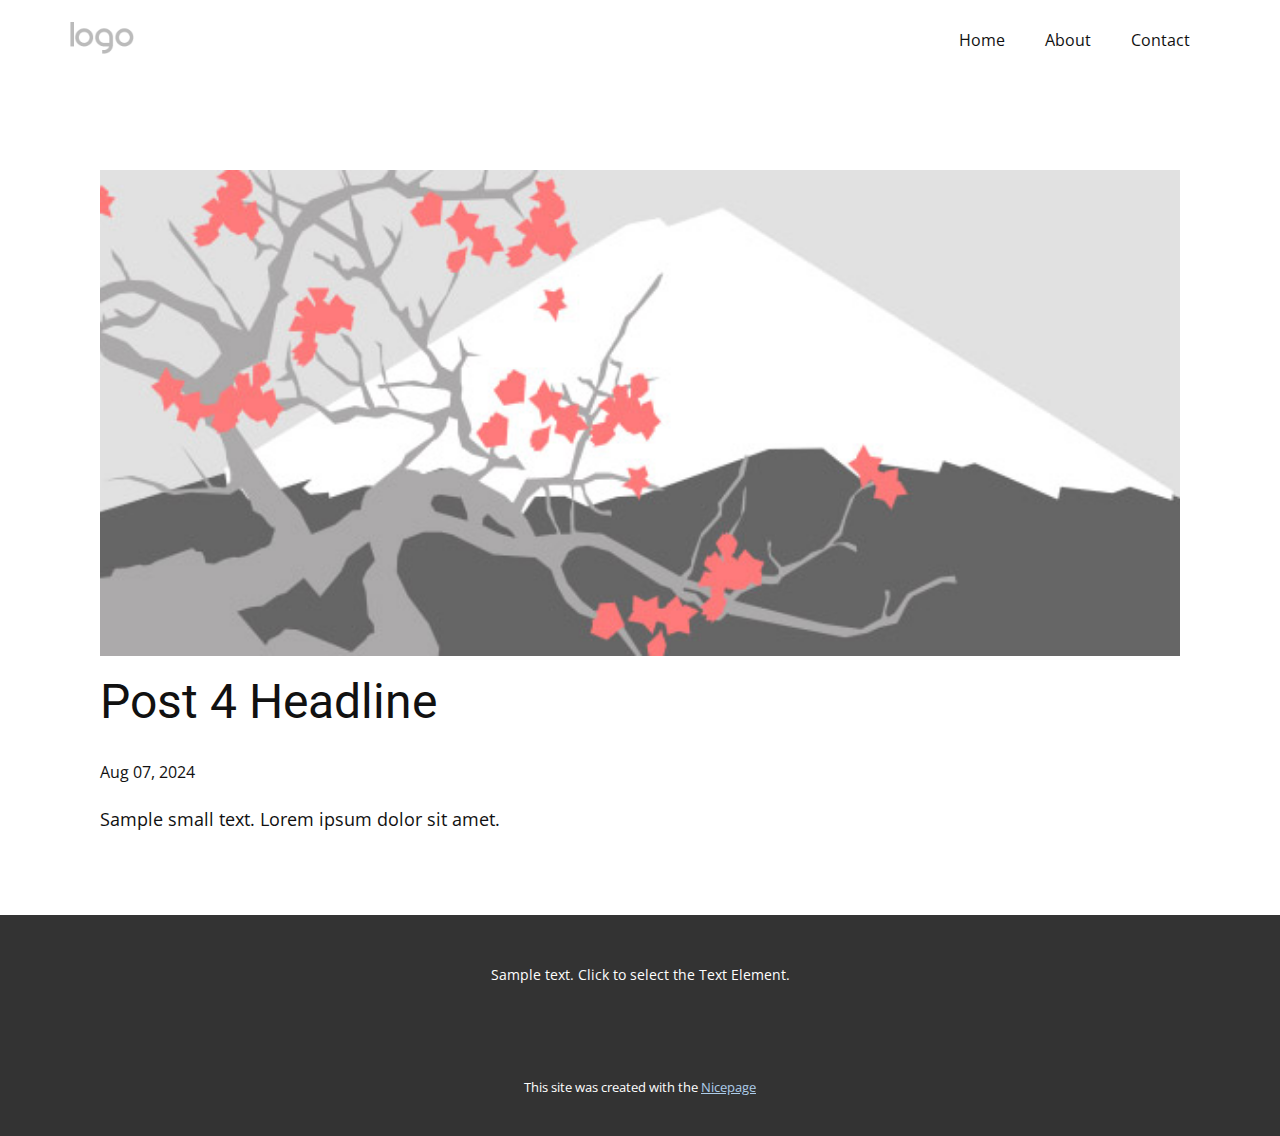
<file: blog/post-3.html>
<!DOCTYPE html>
<html style="font-size: 16px;" lang="en"><head>
    <meta name="viewport" content="width=device-width, initial-scale=1.0">
    <meta charset="utf-8">
    <meta name="keywords" content="Post 1 Headline">
    <meta name="description" content="">
    <title>Post 4 Headline</title>
    <link rel="stylesheet" href="../nicepage.css" media="screen">
<link rel="stylesheet" href="../Post-Template.css" media="screen">
    <script class="u-script" type="text/javascript" src="../jquery.js" defer=""></script>
    <script class="u-script" type="text/javascript" src="../nicepage.js" defer=""></script>
    <meta name="generator" content="Nicepage 6.15.2, nicepage.com">
    <link id="u-theme-google-font" rel="stylesheet" href="https://fonts.googleapis.com/css?family=Roboto:100,100i,300,300i,400,400i,500,500i,700,700i,900,900i|Open+Sans:300,300i,400,400i,500,500i,600,600i,700,700i,800,800i">
    
    
    
    <script type="application/ld+json">{
		"@context": "http://schema.org",
		"@type": "Organization",
		"name": "",
		"logo": "images/default-logo.png"
}</script>
    <meta name="theme-color" content="#478ac9">
  <meta data-intl-tel-input-cdn-path="intlTelInput/"></head>
  <body data-path-to-root="./" data-include-products="false" class="u-body u-xl-mode" data-lang="en"><header class="u-clearfix u-header u-header" id="sec-3b89"><div class="u-clearfix u-sheet u-valign-middle u-sheet-1">
        <a href="#" class="u-image u-logo u-image-1">
          <img src="../images/default-logo.png" class="u-logo-image u-logo-image-1">
        </a>
        <nav class="u-menu u-menu-dropdown u-offcanvas u-menu-1">
          <div class="menu-collapse" style="font-size: 1rem; letter-spacing: 0px;">
            <a class="u-button-style u-custom-left-right-menu-spacing u-custom-padding-bottom u-custom-top-bottom-menu-spacing u-nav-link u-text-active-palette-1-base u-text-hover-palette-2-base" href="#">
              <svg class="u-svg-link" viewBox="0 0 24 24"><use xlink:href="#menu-hamburger"></use></svg>
              <svg class="u-svg-content" version="1.1" id="menu-hamburger" viewBox="0 0 16 16" x="0px" y="0px" xmlns:xlink="http://www.w3.org/1999/xlink" xmlns="http://www.w3.org/2000/svg"><g><rect y="1" width="16" height="2"></rect><rect y="7" width="16" height="2"></rect><rect y="13" width="16" height="2"></rect>
</g></svg>
            </a>
          </div>
          <div class="u-nav-container">
            <ul class="u-nav u-unstyled u-nav-1"><li class="u-nav-item"><a class="u-button-style u-nav-link u-text-active-palette-1-base u-text-hover-palette-2-base" href="../" style="padding: 10px 20px;">Home</a>
</li><li class="u-nav-item"><a class="u-button-style u-nav-link u-text-active-palette-1-base u-text-hover-palette-2-base" href="../About.html" style="padding: 10px 20px;">About</a>
</li><li class="u-nav-item"><a class="u-button-style u-nav-link u-text-active-palette-1-base u-text-hover-palette-2-base" href="../Contact.html" style="padding: 10px 20px;">Contact</a>
</li></ul>
          </div>
          <div class="u-nav-container-collapse">
            <div class="u-black u-container-style u-inner-container-layout u-opacity u-opacity-95 u-sidenav">
              <div class="u-inner-container-layout u-sidenav-overflow">
                <div class="u-menu-close"></div>
                <ul class="u-align-center u-nav u-popupmenu-items u-unstyled u-nav-2"><li class="u-nav-item"><a class="u-button-style u-nav-link" href="../">Home</a>
</li><li class="u-nav-item"><a class="u-button-style u-nav-link" href="../About.html">About</a>
</li><li class="u-nav-item"><a class="u-button-style u-nav-link" href="../Contact.html">Contact</a>
</li></ul>
              </div>
            </div>
            <div class="u-black u-menu-overlay u-opacity u-opacity-70"></div>
          </div>
        </nav>
      </div></header>
    <section class="u-align-center u-clearfix u-section-1" id="sec-98fb">
      <div class="u-clearfix u-sheet u-valign-middle-md u-valign-middle-sm u-valign-middle-xs u-sheet-1"><!--post_details--><!--post_details_options_json--><!--{"source":""}--><!--/post_details_options_json--><!--blog_post-->
        <div class="u-container-style u-expanded-width u-post-details u-post-details-1">
          <div class="u-container-layout u-valign-middle u-container-layout-1"><!--blog_post_image-->
            <img alt="" class="u-blog-control u-expanded-width u-image u-image-default u-image-1" src="../images/0fd3416c.jpeg"><!--/blog_post_image--><!--blog_post_header-->
            <h2 class="u-blog-control u-text u-text-1">Post 4 Headline</h2><!--/blog_post_header--><!--blog_post_metadata-->
            <div class="u-blog-control u-metadata u-metadata-1"><!--blog_post_metadata_date-->
              <span class="u-meta-date u-meta-icon">Aug 07, 2024</span><!--/blog_post_metadata_date--><!--blog_post_metadata_category-->
              <!--/blog_post_metadata_category--><!--blog_post_metadata_comments-->
              <!--/blog_post_metadata_comments-->
            </div><!--/blog_post_metadata--><!--blog_post_content-->
            <div class="u-align-justify u-blog-control u-post-content u-text u-text-2 fr-view">
  Sample small text. Lorem ipsum dolor sit amet.
  </div><!--/blog_post_content-->
          </div>
        </div><!--/blog_post--><!--/post_details-->
      </div>
    </section>
    
    
    
    <footer class="u-align-center u-clearfix u-footer u-grey-80 u-footer" id="sec-255f"><div class="u-clearfix u-sheet u-sheet-1">
        <p class="u-small-text u-text u-text-variant u-text-1">Sample text. Click to select the Text Element.</p>
      </div></footer>
    <section class="u-backlink u-clearfix u-grey-80">
      <p class="u-text">
        <span>This site was created with the </span>
        <a class="u-link" href="https://nicepage.com/" target="_blank" rel="nofollow">
          <span>Nicepage</span>
        </a>
      </p>
    </section>
  
</body></html>
</file>
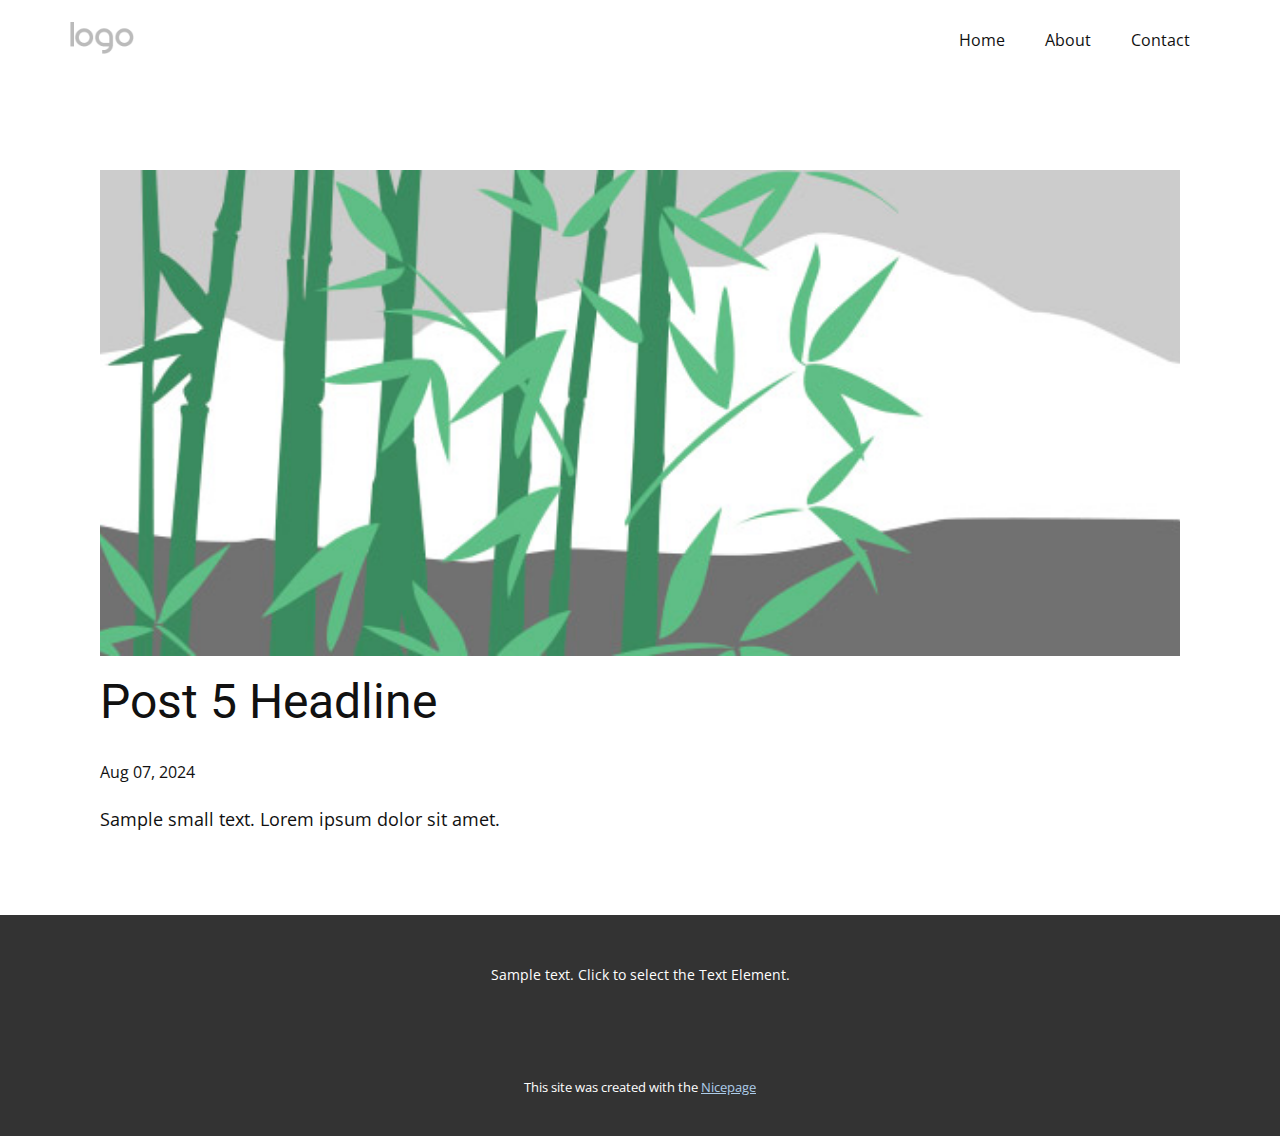
<file: blog/post-4.html>
<!DOCTYPE html>
<html style="font-size: 16px;" lang="en"><head>
    <meta name="viewport" content="width=device-width, initial-scale=1.0">
    <meta charset="utf-8">
    <meta name="keywords" content="Post 1 Headline">
    <meta name="description" content="">
    <title>Post 5 Headline</title>
    <link rel="stylesheet" href="../nicepage.css" media="screen">
<link rel="stylesheet" href="../Post-Template.css" media="screen">
    <script class="u-script" type="text/javascript" src="../jquery.js" defer=""></script>
    <script class="u-script" type="text/javascript" src="../nicepage.js" defer=""></script>
    <meta name="generator" content="Nicepage 6.15.2, nicepage.com">
    <link id="u-theme-google-font" rel="stylesheet" href="https://fonts.googleapis.com/css?family=Roboto:100,100i,300,300i,400,400i,500,500i,700,700i,900,900i|Open+Sans:300,300i,400,400i,500,500i,600,600i,700,700i,800,800i">
    
    
    
    <script type="application/ld+json">{
		"@context": "http://schema.org",
		"@type": "Organization",
		"name": "",
		"logo": "images/default-logo.png"
}</script>
    <meta name="theme-color" content="#478ac9">
  <meta data-intl-tel-input-cdn-path="intlTelInput/"></head>
  <body data-path-to-root="./" data-include-products="false" class="u-body u-xl-mode" data-lang="en"><header class="u-clearfix u-header u-header" id="sec-3b89"><div class="u-clearfix u-sheet u-valign-middle u-sheet-1">
        <a href="#" class="u-image u-logo u-image-1">
          <img src="../images/default-logo.png" class="u-logo-image u-logo-image-1">
        </a>
        <nav class="u-menu u-menu-dropdown u-offcanvas u-menu-1">
          <div class="menu-collapse" style="font-size: 1rem; letter-spacing: 0px;">
            <a class="u-button-style u-custom-left-right-menu-spacing u-custom-padding-bottom u-custom-top-bottom-menu-spacing u-nav-link u-text-active-palette-1-base u-text-hover-palette-2-base" href="#">
              <svg class="u-svg-link" viewBox="0 0 24 24"><use xlink:href="#menu-hamburger"></use></svg>
              <svg class="u-svg-content" version="1.1" id="menu-hamburger" viewBox="0 0 16 16" x="0px" y="0px" xmlns:xlink="http://www.w3.org/1999/xlink" xmlns="http://www.w3.org/2000/svg"><g><rect y="1" width="16" height="2"></rect><rect y="7" width="16" height="2"></rect><rect y="13" width="16" height="2"></rect>
</g></svg>
            </a>
          </div>
          <div class="u-nav-container">
            <ul class="u-nav u-unstyled u-nav-1"><li class="u-nav-item"><a class="u-button-style u-nav-link u-text-active-palette-1-base u-text-hover-palette-2-base" href="../" style="padding: 10px 20px;">Home</a>
</li><li class="u-nav-item"><a class="u-button-style u-nav-link u-text-active-palette-1-base u-text-hover-palette-2-base" href="../About.html" style="padding: 10px 20px;">About</a>
</li><li class="u-nav-item"><a class="u-button-style u-nav-link u-text-active-palette-1-base u-text-hover-palette-2-base" href="../Contact.html" style="padding: 10px 20px;">Contact</a>
</li></ul>
          </div>
          <div class="u-nav-container-collapse">
            <div class="u-black u-container-style u-inner-container-layout u-opacity u-opacity-95 u-sidenav">
              <div class="u-inner-container-layout u-sidenav-overflow">
                <div class="u-menu-close"></div>
                <ul class="u-align-center u-nav u-popupmenu-items u-unstyled u-nav-2"><li class="u-nav-item"><a class="u-button-style u-nav-link" href="../">Home</a>
</li><li class="u-nav-item"><a class="u-button-style u-nav-link" href="../About.html">About</a>
</li><li class="u-nav-item"><a class="u-button-style u-nav-link" href="../Contact.html">Contact</a>
</li></ul>
              </div>
            </div>
            <div class="u-black u-menu-overlay u-opacity u-opacity-70"></div>
          </div>
        </nav>
      </div></header>
    <section class="u-align-center u-clearfix u-section-1" id="sec-98fb">
      <div class="u-clearfix u-sheet u-valign-middle-md u-valign-middle-sm u-valign-middle-xs u-sheet-1"><!--post_details--><!--post_details_options_json--><!--{"source":""}--><!--/post_details_options_json--><!--blog_post-->
        <div class="u-container-style u-expanded-width u-post-details u-post-details-1">
          <div class="u-container-layout u-valign-middle u-container-layout-1"><!--blog_post_image-->
            <img alt="" class="u-blog-control u-expanded-width u-image u-image-default u-image-1" src="../images/68f64b9d.jpeg"><!--/blog_post_image--><!--blog_post_header-->
            <h2 class="u-blog-control u-text u-text-1">Post 5 Headline</h2><!--/blog_post_header--><!--blog_post_metadata-->
            <div class="u-blog-control u-metadata u-metadata-1"><!--blog_post_metadata_date-->
              <span class="u-meta-date u-meta-icon">Aug 07, 2024</span><!--/blog_post_metadata_date--><!--blog_post_metadata_category-->
              <!--/blog_post_metadata_category--><!--blog_post_metadata_comments-->
              <!--/blog_post_metadata_comments-->
            </div><!--/blog_post_metadata--><!--blog_post_content-->
            <div class="u-align-justify u-blog-control u-post-content u-text u-text-2 fr-view">
  Sample small text. Lorem ipsum dolor sit amet.
  </div><!--/blog_post_content-->
          </div>
        </div><!--/blog_post--><!--/post_details-->
      </div>
    </section>
    
    
    
    <footer class="u-align-center u-clearfix u-footer u-grey-80 u-footer" id="sec-255f"><div class="u-clearfix u-sheet u-sheet-1">
        <p class="u-small-text u-text u-text-variant u-text-1">Sample text. Click to select the Text Element.</p>
      </div></footer>
    <section class="u-backlink u-clearfix u-grey-80">
      <p class="u-text">
        <span>This site was created with the </span>
        <a class="u-link" href="https://nicepage.com/" target="_blank" rel="nofollow">
          <span>Nicepage</span>
        </a>
      </p>
    </section>
  
</body></html>
</file>
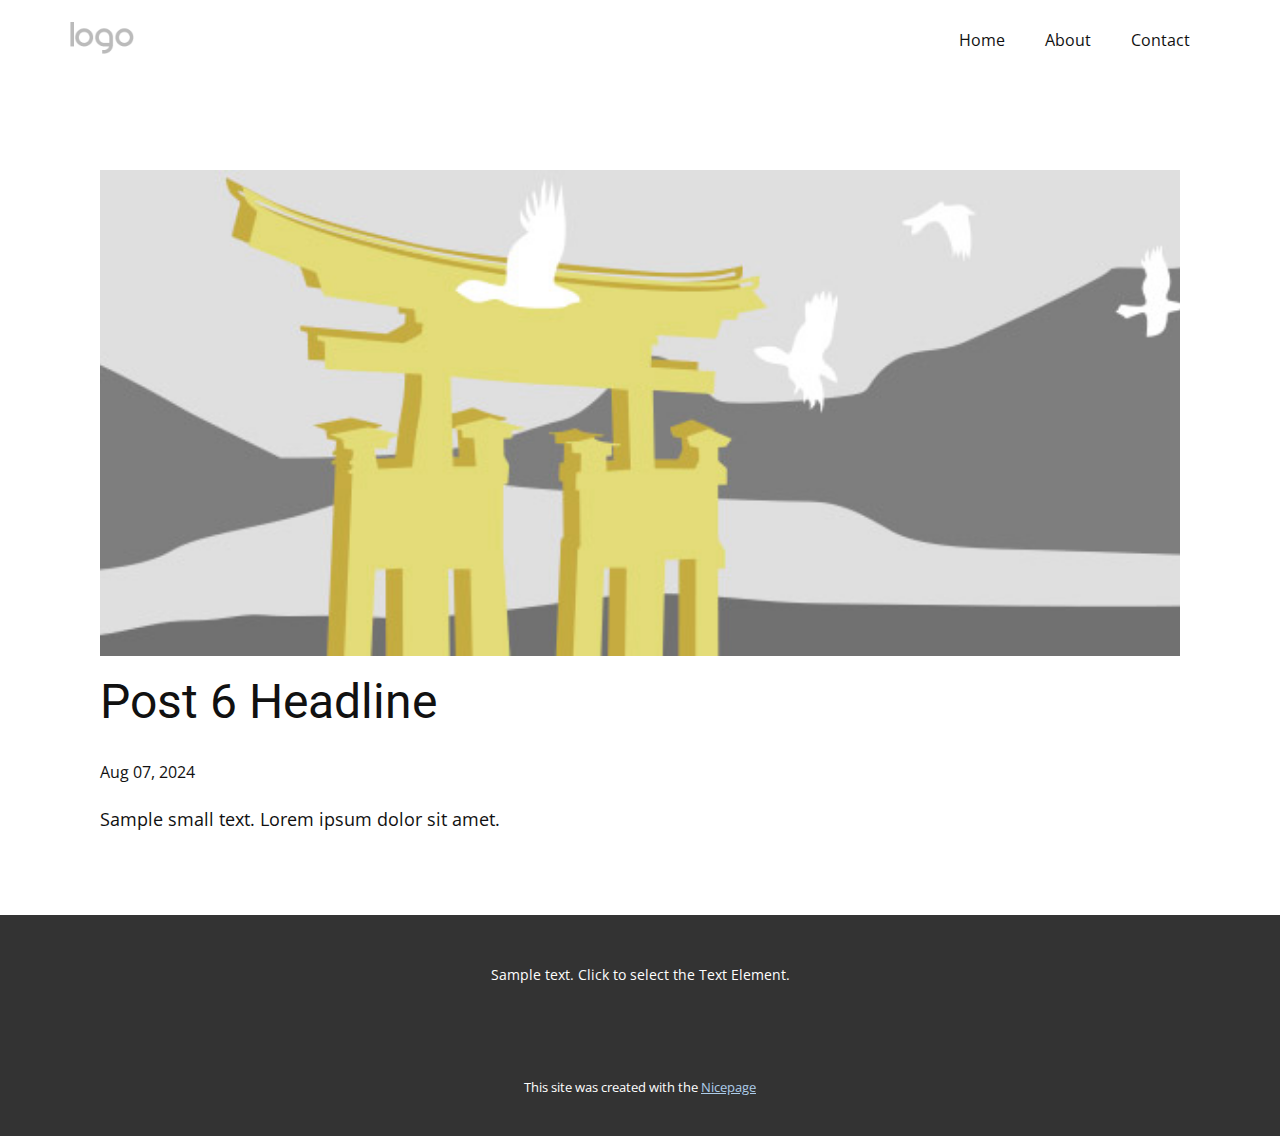
<file: blog/post-5.html>
<!DOCTYPE html>
<html style="font-size: 16px;" lang="en"><head>
    <meta name="viewport" content="width=device-width, initial-scale=1.0">
    <meta charset="utf-8">
    <meta name="keywords" content="Post 1 Headline">
    <meta name="description" content="">
    <title>Post 6 Headline</title>
    <link rel="stylesheet" href="../nicepage.css" media="screen">
<link rel="stylesheet" href="../Post-Template.css" media="screen">
    <script class="u-script" type="text/javascript" src="../jquery.js" defer=""></script>
    <script class="u-script" type="text/javascript" src="../nicepage.js" defer=""></script>
    <meta name="generator" content="Nicepage 6.15.2, nicepage.com">
    <link id="u-theme-google-font" rel="stylesheet" href="https://fonts.googleapis.com/css?family=Roboto:100,100i,300,300i,400,400i,500,500i,700,700i,900,900i|Open+Sans:300,300i,400,400i,500,500i,600,600i,700,700i,800,800i">
    
    
    
    <script type="application/ld+json">{
		"@context": "http://schema.org",
		"@type": "Organization",
		"name": "",
		"logo": "images/default-logo.png"
}</script>
    <meta name="theme-color" content="#478ac9">
  <meta data-intl-tel-input-cdn-path="intlTelInput/"></head>
  <body data-path-to-root="./" data-include-products="false" class="u-body u-xl-mode" data-lang="en"><header class="u-clearfix u-header u-header" id="sec-3b89"><div class="u-clearfix u-sheet u-valign-middle u-sheet-1">
        <a href="#" class="u-image u-logo u-image-1">
          <img src="../images/default-logo.png" class="u-logo-image u-logo-image-1">
        </a>
        <nav class="u-menu u-menu-dropdown u-offcanvas u-menu-1">
          <div class="menu-collapse" style="font-size: 1rem; letter-spacing: 0px;">
            <a class="u-button-style u-custom-left-right-menu-spacing u-custom-padding-bottom u-custom-top-bottom-menu-spacing u-nav-link u-text-active-palette-1-base u-text-hover-palette-2-base" href="#">
              <svg class="u-svg-link" viewBox="0 0 24 24"><use xlink:href="#menu-hamburger"></use></svg>
              <svg class="u-svg-content" version="1.1" id="menu-hamburger" viewBox="0 0 16 16" x="0px" y="0px" xmlns:xlink="http://www.w3.org/1999/xlink" xmlns="http://www.w3.org/2000/svg"><g><rect y="1" width="16" height="2"></rect><rect y="7" width="16" height="2"></rect><rect y="13" width="16" height="2"></rect>
</g></svg>
            </a>
          </div>
          <div class="u-nav-container">
            <ul class="u-nav u-unstyled u-nav-1"><li class="u-nav-item"><a class="u-button-style u-nav-link u-text-active-palette-1-base u-text-hover-palette-2-base" href="../" style="padding: 10px 20px;">Home</a>
</li><li class="u-nav-item"><a class="u-button-style u-nav-link u-text-active-palette-1-base u-text-hover-palette-2-base" href="../About.html" style="padding: 10px 20px;">About</a>
</li><li class="u-nav-item"><a class="u-button-style u-nav-link u-text-active-palette-1-base u-text-hover-palette-2-base" href="../Contact.html" style="padding: 10px 20px;">Contact</a>
</li></ul>
          </div>
          <div class="u-nav-container-collapse">
            <div class="u-black u-container-style u-inner-container-layout u-opacity u-opacity-95 u-sidenav">
              <div class="u-inner-container-layout u-sidenav-overflow">
                <div class="u-menu-close"></div>
                <ul class="u-align-center u-nav u-popupmenu-items u-unstyled u-nav-2"><li class="u-nav-item"><a class="u-button-style u-nav-link" href="../">Home</a>
</li><li class="u-nav-item"><a class="u-button-style u-nav-link" href="../About.html">About</a>
</li><li class="u-nav-item"><a class="u-button-style u-nav-link" href="../Contact.html">Contact</a>
</li></ul>
              </div>
            </div>
            <div class="u-black u-menu-overlay u-opacity u-opacity-70"></div>
          </div>
        </nav>
      </div></header>
    <section class="u-align-center u-clearfix u-section-1" id="sec-98fb">
      <div class="u-clearfix u-sheet u-valign-middle-md u-valign-middle-sm u-valign-middle-xs u-sheet-1"><!--post_details--><!--post_details_options_json--><!--{"source":""}--><!--/post_details_options_json--><!--blog_post-->
        <div class="u-container-style u-expanded-width u-post-details u-post-details-1">
          <div class="u-container-layout u-valign-middle u-container-layout-1"><!--blog_post_image-->
            <img alt="" class="u-blog-control u-expanded-width u-image u-image-default u-image-1" src="../images/8ad73f3c.jpeg"><!--/blog_post_image--><!--blog_post_header-->
            <h2 class="u-blog-control u-text u-text-1">Post 6 Headline</h2><!--/blog_post_header--><!--blog_post_metadata-->
            <div class="u-blog-control u-metadata u-metadata-1"><!--blog_post_metadata_date-->
              <span class="u-meta-date u-meta-icon">Aug 07, 2024</span><!--/blog_post_metadata_date--><!--blog_post_metadata_category-->
              <!--/blog_post_metadata_category--><!--blog_post_metadata_comments-->
              <!--/blog_post_metadata_comments-->
            </div><!--/blog_post_metadata--><!--blog_post_content-->
            <div class="u-align-justify u-blog-control u-post-content u-text u-text-2 fr-view">
  Sample small text. Lorem ipsum dolor sit amet.
  </div><!--/blog_post_content-->
          </div>
        </div><!--/blog_post--><!--/post_details-->
      </div>
    </section>
    
    
    
    <footer class="u-align-center u-clearfix u-footer u-grey-80 u-footer" id="sec-255f"><div class="u-clearfix u-sheet u-sheet-1">
        <p class="u-small-text u-text u-text-variant u-text-1">Sample text. Click to select the Text Element.</p>
      </div></footer>
    <section class="u-backlink u-clearfix u-grey-80">
      <p class="u-text">
        <span>This site was created with the </span>
        <a class="u-link" href="https://nicepage.com/" target="_blank" rel="nofollow">
          <span>Nicepage</span>
        </a>
      </p>
    </section>
  
</body></html>
</file>
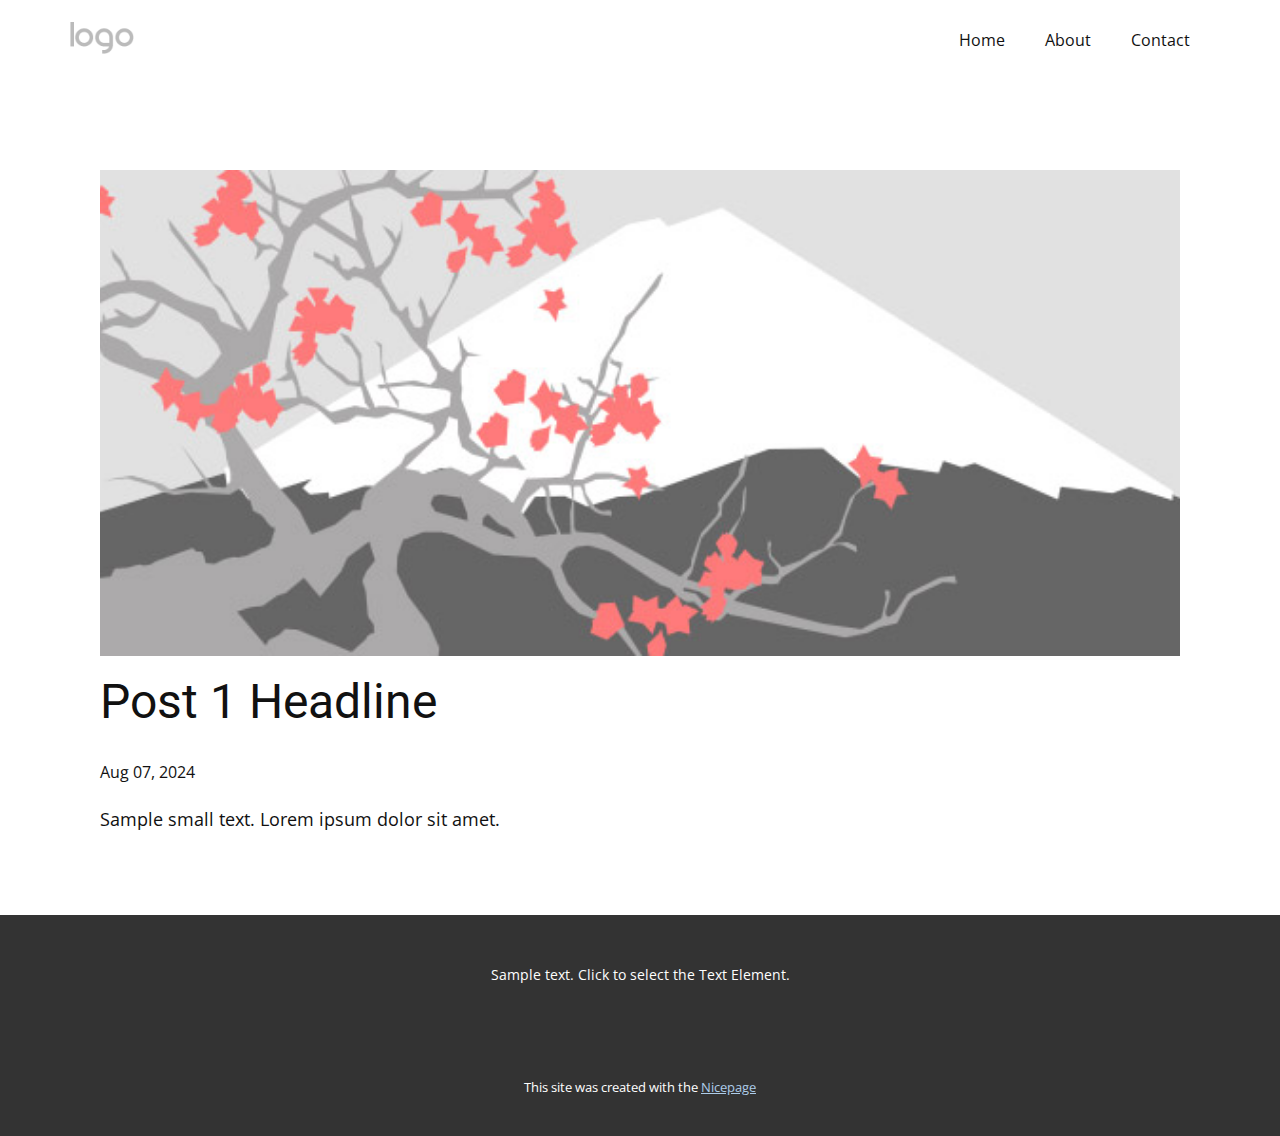
<file: blog/post.html>
<!DOCTYPE html>
<html style="font-size: 16px;" lang="en"><head>
    <meta name="viewport" content="width=device-width, initial-scale=1.0">
    <meta charset="utf-8">
    <meta name="keywords" content="Post 1 Headline">
    <meta name="description" content="">
    <title>Post 1 Headline</title>
    <link rel="stylesheet" href="../nicepage.css" media="screen">
<link rel="stylesheet" href="../Post-Template.css" media="screen">
    <script class="u-script" type="text/javascript" src="../jquery.js" defer=""></script>
    <script class="u-script" type="text/javascript" src="../nicepage.js" defer=""></script>
    <meta name="generator" content="Nicepage 6.15.2, nicepage.com">
    <link id="u-theme-google-font" rel="stylesheet" href="https://fonts.googleapis.com/css?family=Roboto:100,100i,300,300i,400,400i,500,500i,700,700i,900,900i|Open+Sans:300,300i,400,400i,500,500i,600,600i,700,700i,800,800i">
    
    
    
    <script type="application/ld+json">{
		"@context": "http://schema.org",
		"@type": "Organization",
		"name": "",
		"logo": "images/default-logo.png"
}</script>
    <meta name="theme-color" content="#478ac9">
  <meta data-intl-tel-input-cdn-path="intlTelInput/"></head>
  <body data-path-to-root="./" data-include-products="false" class="u-body u-xl-mode" data-lang="en"><header class="u-clearfix u-header u-header" id="sec-3b89"><div class="u-clearfix u-sheet u-valign-middle u-sheet-1">
        <a href="#" class="u-image u-logo u-image-1">
          <img src="../images/default-logo.png" class="u-logo-image u-logo-image-1">
        </a>
        <nav class="u-menu u-menu-dropdown u-offcanvas u-menu-1">
          <div class="menu-collapse" style="font-size: 1rem; letter-spacing: 0px;">
            <a class="u-button-style u-custom-left-right-menu-spacing u-custom-padding-bottom u-custom-top-bottom-menu-spacing u-nav-link u-text-active-palette-1-base u-text-hover-palette-2-base" href="#">
              <svg class="u-svg-link" viewBox="0 0 24 24"><use xlink:href="#menu-hamburger"></use></svg>
              <svg class="u-svg-content" version="1.1" id="menu-hamburger" viewBox="0 0 16 16" x="0px" y="0px" xmlns:xlink="http://www.w3.org/1999/xlink" xmlns="http://www.w3.org/2000/svg"><g><rect y="1" width="16" height="2"></rect><rect y="7" width="16" height="2"></rect><rect y="13" width="16" height="2"></rect>
</g></svg>
            </a>
          </div>
          <div class="u-nav-container">
            <ul class="u-nav u-unstyled u-nav-1"><li class="u-nav-item"><a class="u-button-style u-nav-link u-text-active-palette-1-base u-text-hover-palette-2-base" href="../" style="padding: 10px 20px;">Home</a>
</li><li class="u-nav-item"><a class="u-button-style u-nav-link u-text-active-palette-1-base u-text-hover-palette-2-base" href="../About.html" style="padding: 10px 20px;">About</a>
</li><li class="u-nav-item"><a class="u-button-style u-nav-link u-text-active-palette-1-base u-text-hover-palette-2-base" href="../Contact.html" style="padding: 10px 20px;">Contact</a>
</li></ul>
          </div>
          <div class="u-nav-container-collapse">
            <div class="u-black u-container-style u-inner-container-layout u-opacity u-opacity-95 u-sidenav">
              <div class="u-inner-container-layout u-sidenav-overflow">
                <div class="u-menu-close"></div>
                <ul class="u-align-center u-nav u-popupmenu-items u-unstyled u-nav-2"><li class="u-nav-item"><a class="u-button-style u-nav-link" href="../">Home</a>
</li><li class="u-nav-item"><a class="u-button-style u-nav-link" href="../About.html">About</a>
</li><li class="u-nav-item"><a class="u-button-style u-nav-link" href="../Contact.html">Contact</a>
</li></ul>
              </div>
            </div>
            <div class="u-black u-menu-overlay u-opacity u-opacity-70"></div>
          </div>
        </nav>
      </div></header>
    <section class="u-align-center u-clearfix u-section-1" id="sec-98fb">
      <div class="u-clearfix u-sheet u-valign-middle-md u-valign-middle-sm u-valign-middle-xs u-sheet-1"><!--post_details--><!--post_details_options_json--><!--{"source":""}--><!--/post_details_options_json--><!--blog_post-->
        <div class="u-container-style u-expanded-width u-post-details u-post-details-1">
          <div class="u-container-layout u-valign-middle u-container-layout-1"><!--blog_post_image-->
            <img alt="" class="u-blog-control u-expanded-width u-image u-image-default u-image-1" src="../images/0fd3416c.jpeg"><!--/blog_post_image--><!--blog_post_header-->
            <h2 class="u-blog-control u-text u-text-1">Post 1 Headline</h2><!--/blog_post_header--><!--blog_post_metadata-->
            <div class="u-blog-control u-metadata u-metadata-1"><!--blog_post_metadata_date-->
              <span class="u-meta-date u-meta-icon">Aug 07, 2024</span><!--/blog_post_metadata_date--><!--blog_post_metadata_category-->
              <!--/blog_post_metadata_category--><!--blog_post_metadata_comments-->
              <!--/blog_post_metadata_comments-->
            </div><!--/blog_post_metadata--><!--blog_post_content-->
            <div class="u-align-justify u-blog-control u-post-content u-text u-text-2 fr-view">
  Sample small text. Lorem ipsum dolor sit amet.
  </div><!--/blog_post_content-->
          </div>
        </div><!--/blog_post--><!--/post_details-->
      </div>
    </section>
    
    
    
    <footer class="u-align-center u-clearfix u-footer u-grey-80 u-footer" id="sec-255f"><div class="u-clearfix u-sheet u-sheet-1">
        <p class="u-small-text u-text u-text-variant u-text-1">Sample text. Click to select the Text Element.</p>
      </div></footer>
    <section class="u-backlink u-clearfix u-grey-80">
      <p class="u-text">
        <span>This site was created with the </span>
        <a class="u-link" href="https://nicepage.com/" target="_blank" rel="nofollow">
          <span>Nicepage</span>
        </a>
      </p>
    </section>
  
</body></html>
</file>
